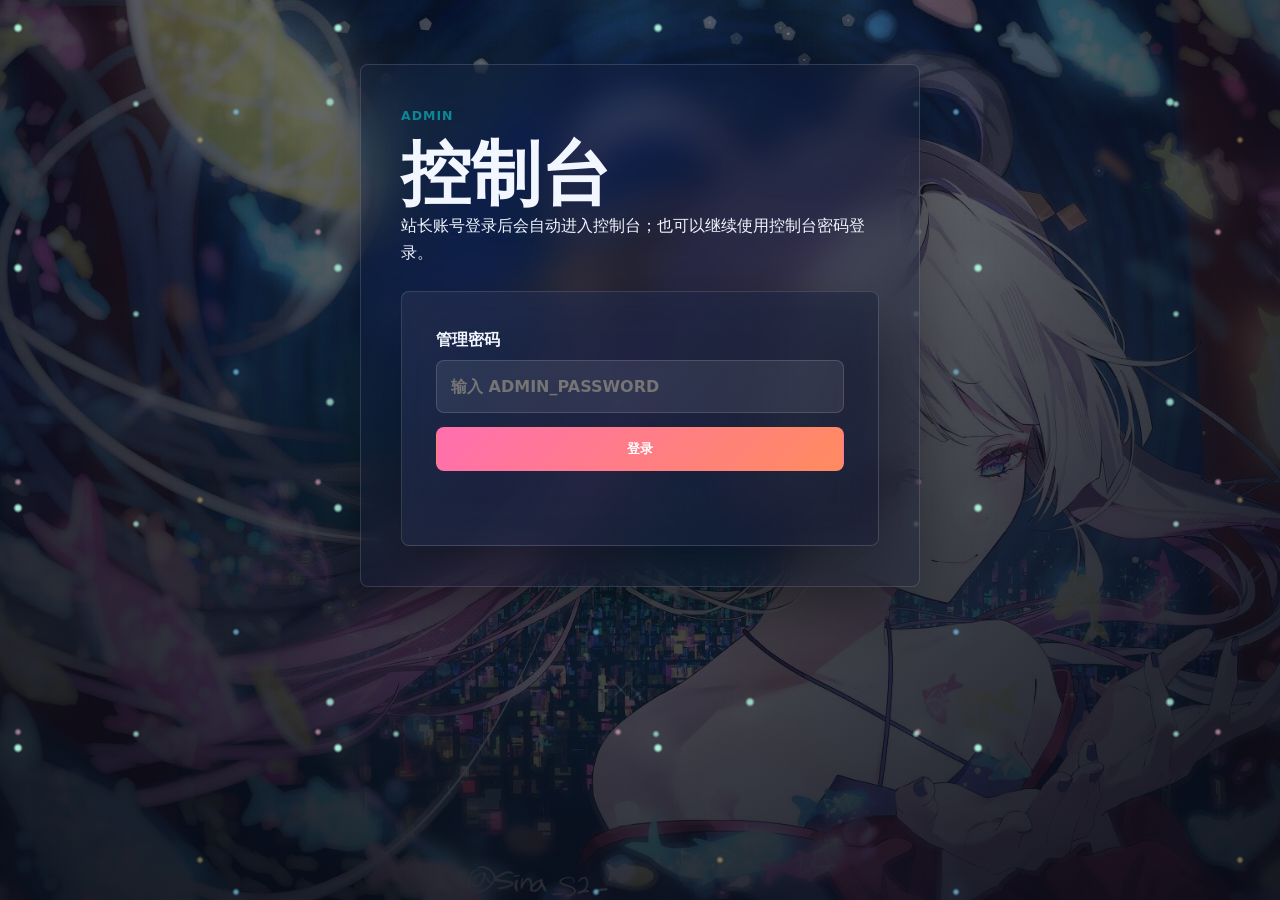
<file: admin.html>
<!doctype html>
<html lang="zh-CN">
<head>
  <meta charset="utf-8">
  <meta name="viewport" content="width=device-width, initial-scale=1">
  <title>控制台 | Galois37の完美算术教室</title>
  <meta name="description" content="Galois37 网站控制台。">
  <link rel="stylesheet" href="styles.css?v=20260630-mathjax-1">
</head>
<body data-page="admin">
  <main class="admin-shell">
    <section class="admin-login" data-admin-login>
      <p class="eyebrow">Admin</p>
      <h1>控制台</h1>
      <p>站长账号登录后会自动进入控制台；也可以继续使用控制台密码登录。</p>
      <form class="ask-form admin-form" data-login-form>
        <label>
          管理密码
          <input type="password" name="password" placeholder="输入 ADMIN_PASSWORD">
        </label>
        <button class="button primary" type="submit">登录</button>
        <p class="form-status" role="status" aria-live="polite"></p>
      </form>
    </section>

    <section class="admin-dashboard" data-admin-dashboard hidden>
      <aside class="admin-sidebar" aria-label="控制台侧边栏">
        <div class="admin-profile-card">
          <img src="assets/avatar.jpg" alt="Galois37 的头像">
          <div>
            <strong>Galois37的猫猫</strong>
            <span>CMS Administrator</span>
          </div>
        </div>

        <nav class="admin-tabs" aria-label="控制台分区">
          <button type="button" class="is-active" data-admin-tab="overview"><span>OV</span>概览</button>
          <button type="button" data-admin-tab="settings"><span>TX</span>文案</button>
          <button type="button" data-admin-tab="content"><span>CT</span>内容</button>
          <button type="button" data-admin-tab="markdown"><span>MD</span>文章</button>
          <button type="button" data-admin-tab="friends"><span>FR</span>友链</button>
          <button type="button" data-admin-tab="moments"><span>MO</span>说说</button>
          <button type="button" data-admin-tab="music"><span>MU</span>音乐</button>
          <button type="button" data-admin-tab="messages"><span>QA</span>提问</button>
          <button type="button" data-admin-tab="comments"><span>CM</span>评论</button>
        </nav>
      </aside>

      <div class="admin-workspace">
        <header class="admin-topbar">
          <div>
            <p class="eyebrow">Dashboard</p>
            <h1 data-admin-current-title>站点管理</h1>
          </div>
          <div class="admin-topbar-actions">
            <button class="theme-toggle admin-theme-toggle" type="button" data-theme-toggle aria-label="切换白天模式和黑夜模式" title="切换主题">
              <svg viewBox="0 0 24 24" aria-hidden="true"><path d="M12 3v2M12 19v2M5.64 5.64l1.42 1.42M16.95 16.95l1.41 1.41M3 12h2M19 12h2M5.64 18.36l1.42-1.42M16.95 7.05l1.41-1.41"/><circle cx="12" cy="12" r="4"/></svg>
            </button>
            <button class="button primary admin-deploy-main" type="button" data-deploy-button>全部上传并部署</button>
          </div>
        </header>

      <section class="section admin-section admin-view" data-admin-view="overview">
        <h2>概览</h2>
        <p class="aside-text">快速查看访问、提问和评论的数量。</p>
        <div class="card-grid">
        <article class="glass-card">
          <h2>访问统计</h2>
          <p data-stat-views>等待读取</p>
        </article>
        <article class="glass-card">
          <h2>提问箱</h2>
          <p data-stat-messages>等待读取</p>
        </article>
        <article class="glass-card">
          <h2>评论区</h2>
          <p data-stat-comments>等待读取</p>
        </article>
        <article class="glass-card">
          <h2>一键部署</h2>
          <p>触发 GitHub Actions 重新部署当前仓库版本。顶部按钮和这里的说明对应同一个部署流程。</p>
          <p class="form-status" data-deploy-status role="status" aria-live="polite"></p>
        </article>
        </div>
      </section>

      <section class="section admin-section admin-view" data-admin-view="settings" hidden>
        <h2>网站文案设置</h2>
        <p class="aside-text">这里保存的是常用文案。保存后前台会自动读取，不需要改 HTML。</p>
        <form class="ask-form settings-form" data-settings-form>
          <label>网站名<input type="text" name="site.name"></label>
          <label>网站运营起点<input type="text" name="site.onlineSince" placeholder="2026-06-02T00:00:00+08:00"></label>
          <label>初始访客数<input type="number" min="0" name="stats.baseVisitors"></label>
          <label>初始浏览量<input type="number" min="0" name="stats.baseViews"></label>
          <label>首页昵称<input type="text" name="home.nickname"></label>
          <label>首页欢迎语<input type="text" name="home.subtitle"></label>
          <label>关于页标语<input type="text" name="about.quote"></label>
          <label>自我介绍正文<textarea name="about.bio" rows="8"></textarea></label>
          <label>知乎链接<input type="url" name="social.zhihu"></label>
          <label>小红书链接<input type="url" name="social.xhs"></label>
          <label>GitHub 链接<input type="url" name="social.github"></label>
          <label>QQ<input type="text" name="social.qq"></label>
          <label>QQ 邮箱<input type="email" name="social.email"></label>
          <label>笔记空间标题<input type="text" name="rooms.notesTitle"></label>
          <label>文章项目空间标题<input type="text" name="rooms.articlesTitle"></label>
          <label>提问箱空间标题<input type="text" name="rooms.askTitle"></label>
          <label>笔记页描述<textarea name="pages.notesDescription" rows="3"></textarea></label>
          <label>项目页描述<textarea name="pages.articlesDescription" rows="3"></textarea></label>
          <label>提问箱页描述<textarea name="pages.askDescription" rows="4"></textarea></label>
          <label>归档页描述<textarea name="pages.archiveDescription" rows="3"></textarea></label>
          <label>说说页描述<textarea name="pages.momentsDescription" rows="3"></textarea></label>
          <label>音乐页描述<textarea name="pages.musicDescription" rows="3"></textarea></label>
          <label>友链页描述<textarea name="pages.friendsDescription" rows="3"></textarea></label>
          <label>成分重合度预留页描述<textarea name="pages.matchDescription" rows="3"></textarea></label>
          <button class="button primary" type="submit">保存文案</button>
          <p class="form-status" role="status" aria-live="polite"></p>
        </form>
      </section>

      <section class="section admin-section admin-view" data-admin-view="content" hidden>
        <h2>导入笔记 / 项目</h2>
        <p class="aside-text">可以导入或编辑标题、说明和链接。长期连载笔记建议保持同一个 PDF 路径不变，更新时替换同名文件并重新部署。</p>
        <form class="ask-form content-form" data-content-form>
          <label>
            类型
            <select name="type">
              <option value="note">笔记 note</option>
              <option value="program">项目 program</option>
              <option value="article">文章 article</option>
            </select>
          </label>
          <label>标题<input type="text" name="title" required></label>
          <label>说明<textarea name="description" rows="4" placeholder="可以写长期连载中、项目简介等"></textarea></label>
          <label>链接<input type="url" name="url" placeholder="PDF 链接 / 项目链接 / 文章链接"></label>
          <label>标签<input type="text" name="label" placeholder="PDF / Program / 友链分类"></label>
          <label>名片配图<input type="text" name="cover" placeholder="assets/room-notes.jpg 或 https://..."></label>
          <label class="file-import-row">
            本地导入图片
            <input type="file" accept="image/*" data-cover-import>
            <span>选择后会自动填入上方配图字段。</span>
          </label>
          <label>
            状态
            <select name="status">
              <option value="visible">立即展示</option>
              <option value="draft">草稿，不展示</option>
            </select>
          </label>
          <button class="button primary" type="submit">保存条目</button>
          <p class="form-status" role="status" aria-live="polite"></p>
        </form>
        <div class="admin-list content-admin-list" data-content-list></div>
      </section>

      <section class="section admin-section admin-view" data-admin-view="markdown" hidden>
        <h2>Markdown 文章</h2>
        <p class="aside-text">在这里写正式文章。保存后会同步到“文章与杂谈”目录，单篇文章会打开独立 Markdown 页面。</p>
        <form class="ask-form markdown-form" data-markdown-form>
          <div class="admin-form-grid">
            <label>文章标题<input type="text" name="title" placeholder="例如：从一道题开始的线性代数笔记" required></label>
            <label>标签 / 分类<input type="text" name="category" placeholder="数学, 线性代数, Article" value="Article"></label>
          </div>
          <label>简短描述<textarea name="description" rows="3" placeholder="会显示在文章目录和文章详情页"></textarea></label>
          <label>封面图<input type="text" name="cover" placeholder="assets/content-covers/article-cover.jpg 或 https://..."></label>
          <label class="file-import-row">
            本地导入封面
            <input type="file" accept="image/*" data-markdown-cover-import>
            <span>选择后会自动填入上方封面字段。</span>
          </label>
          <input type="hidden" name="content" data-markdown-content-store>
          <section class="markdown-launch-card">
            <div>
              <span class="eyebrow">Markdown Editor</span>
              <h3>正文编辑</h3>
              <p data-markdown-summary>正文还没有开始写。</p>
            </div>
            <button class="button primary" type="button" data-open-markdown-editor>写文章</button>
          </section>
          <label>
            状态
            <select name="status">
              <option value="draft">草稿，不展示</option>
              <option value="visible">立即展示</option>
            </select>
          </label>
          <div class="admin-actions">
            <button class="button primary" type="submit">保存文章</button>
            <button class="button secondary" type="button" data-markdown-new>清空新建</button>
            <p class="form-status" role="status" aria-live="polite"></p>
          </div>
        </form>
        <div class="admin-list markdown-admin-list" data-markdown-list></div>
      </section>

      <section class="section admin-section admin-view" data-admin-view="friends" hidden>
        <h2>友链管理</h2>
        <p class="aside-text">管理友链跳转、头像和简介。头像可以填完整图片链接，也可以填站内路径，例如 assets/avatar.jpg。</p>
        <form class="ask-form friend-form" data-friend-form>
          <label>站点名<input type="text" name="title" placeholder="例如 XingHuiSama" required></label>
          <label>链接<input type="url" name="url" placeholder="https://example.com" required></label>
          <label>头像<input type="text" name="label" placeholder="https://... 或 assets/..."></label>
          <label>简介<textarea name="description" rows="4" placeholder="写一句这个站点的介绍"></textarea></label>
          <label>
            状态
            <select name="status">
              <option value="visible">立即展示</option>
              <option value="draft">草稿，不展示</option>
            </select>
          </label>
          <button class="button primary" type="submit">添加友链</button>
          <p class="form-status" role="status" aria-live="polite"></p>
        </form>
        <div class="admin-list friends-admin-list" data-friends-list></div>
      </section>

      <section class="section admin-section admin-view" data-admin-view="moments" hidden>
        <h2>说说发布</h2>
        <p class="aside-text">像发动态一样写一条短记录。图片和背景图先填写链接或站内 assets 路径；等后续接入存储后可以换成上传。</p>
        <form class="ask-form moment-form" data-moment-form>
          <label>
            发布身份
            <select name="authorName">
              <option value="Galois37的猫猫">Galois37的猫猫</option>
              <option value="Galois37">Galois37</option>
            </select>
          </label>
          <label>想说的话<textarea name="content" rows="6" placeholder="今天想记录些什么？" required></textarea></label>
          <label>插入图片<textarea name="imageUrl" rows="4" placeholder="每行一张图片，例如：&#10;assets/images/moment-01.jpg&#10;assets/images/moment-02.jpg"></textarea></label>
          <label>名片背景图<input type="text" name="backgroundUrl" placeholder="https://... 或 assets/..."></label>
          <label>
            状态
            <select name="status">
              <option value="visible">立即展示</option>
              <option value="draft">草稿，不展示</option>
            </select>
          </label>
          <button class="button primary" type="submit">发布说说</button>
          <p class="form-status" role="status" aria-live="polite"></p>
        </form>
        <div class="admin-list moments-admin-list" data-moments-list></div>
      </section>

      <section class="section admin-section admin-view" data-admin-view="music" hidden>
        <h2>音乐管理</h2>
        <p class="aside-text">这里管理首页播放器和独立音乐页共用的歌单。音频与封面可以填写站内路径，例如 assets/music/song.mp3，也可以填写外链。</p>
        <form class="ask-form music-form" data-music-form>
          <label>歌曲标题<input type="text" name="title" placeholder="夜の向日葵" required></label>
          <label>作者 / 艺术家<input type="text" name="artist" placeholder="松本文紀"></label>
          <label>音频路径<input type="text" name="src" placeholder="assets/music/yoru-no-himawari.mp3" required></label>
          <label>封面路径<input type="text" name="cover" placeholder="assets/music/yoru-no-himawari-cover.jpg"></label>
          <label>备注 / 歌词提示<textarea name="note" rows="3" placeholder="纯音乐可以写：纯音乐 无歌词"></textarea></label>
          <label>歌词<textarea name="lyrics" rows="6" placeholder="[00:00.00]第一句歌词&#10;[00:12.50]第二句歌词"></textarea></label>
          <label>来源<input type="text" name="source" placeholder="local / netease / other" value="local"></label>
          <label>来源 ID<input type="text" name="sourceId" placeholder="例如网易云歌曲 ID，可留空"></label>
          <label>
            状态
            <select name="status">
              <option value="visible">加入歌单</option>
              <option value="draft">暂不展示</option>
            </select>
          </label>
          <button class="button primary" type="submit">添加音乐</button>
          <p class="form-status" role="status" aria-live="polite"></p>
        </form>
        <form class="ask-form music-form" data-music-bulk-form>
          <h3>批量导入歌单</h3>
          <p class="aside-text">可粘贴 JSON 数组，字段支持 title、artist、src、cover、lyrics、note、source、sourceId。也支持一行一首：标题 | 作者 | 音频路径 | 封面路径 | 歌词 | 备注 | 来源 | 来源ID。</p>
          <label>歌单数据<textarea name="playlist" rows="9" placeholder='[{"title":"夜の向日葵","artist":"松本文紀","src":"assets/music/yoru-no-himawari.mp3","cover":"assets/music/yoru-no-himawari-cover.jpg","lyrics":"[00:00.00]..."}]'></textarea></label>
          <label>
            导入方式
            <select name="mode">
              <option value="append">追加到当前歌单</option>
              <option value="replace">替换当前歌单</option>
            </select>
          </label>
          <button class="button secondary" type="submit">批量导入</button>
          <p class="form-status" role="status" aria-live="polite"></p>
        </form>
        <form class="ask-form music-form" data-music-netease-form>
          <h3>从网易云歌单 / 单曲导入</h3>
          <p class="aside-text">填写公开歌单、单曲链接或 ID。这里主要导入标题、作者、封面、歌词和歌曲 ID；音频 mp3 仍建议你之后自己上传并填写站内路径。</p>
          <label>歌单 / 单曲链接或 ID<input type="text" name="playlist" placeholder="https://music.163.com/#/playlist?id=... 或 https://y.music.163.com/m/song?id=..."></label>
          <label>导入数量<input type="number" name="limit" min="1" max="100" value="50"></label>
          <label class="checkbox-row"><input type="checkbox" name="lyrics" checked> 同时尝试导入 LRC 歌词</label>
          <label>
            导入方式
            <select name="mode">
              <option value="append">追加到当前歌单</option>
              <option value="replace">替换当前歌单</option>
            </select>
          </label>
          <button class="button secondary" type="submit">读取并导入草稿</button>
          <p class="form-status" role="status" aria-live="polite"></p>
        </form>
        <div class="admin-list music-admin-list" data-music-netease-preview></div>
        <div class="admin-list music-admin-list" data-music-list-admin></div>
      </section>

      <section class="section admin-section admin-view" data-admin-view="messages" hidden>
        <h2>提问箱管理</h2>
        <p class="aside-text">访客提问默认不会公开。登录用户的提问可以回复为“只显示给提问者”，所有提问都可以选择“公开展示”。</p>
        <div class="admin-list" data-admin-list></div>
      </section>

      <section class="section admin-section admin-view" data-admin-view="comments" hidden>
        <h2>评论区管理</h2>
        <p class="aside-text">这里之后会管理讨论区评论。目前可以查看和删除已经保存的评论。</p>
        <div class="admin-list" data-comments-list></div>
      </section>
      </div>
    </section>
  </main>

  <script src="admin.js?v=20260630-mathjax-1"></script>
</body>
</html>
</file>
<file: styles.css>
:root {
  --ink: #f2f6ff;
  --muted: #b5bed3;
  --paper: #111525;
  --panel: rgba(18, 24, 45, 0.3);
  --panel-strong: rgba(23, 29, 52, 0.42);
  --line: rgba(255, 255, 255, 0.14);
  --pink: #ff6fae;
  --cyan: #32c7d9;
  --yellow: #ffd66b;
  --violet: #8a7cf6;
  --shadow: 0 24px 70px rgba(0, 0, 0, 0.38);
  --body-bg:
    radial-gradient(circle at 12% 6%, rgba(255, 111, 174, 0.22), transparent 28rem),
    radial-gradient(circle at 92% 14%, rgba(50, 199, 217, 0.18), transparent 26rem),
    radial-gradient(circle at 50% 100%, rgba(138, 124, 246, 0.16), transparent 30rem),
    linear-gradient(180deg, #101421 0%, #171b2d 46%, #111525 100%);
  --header-bg: rgba(16, 20, 33, 0.86);
  --nav-text: #c6cedd;
  --control-bg: rgba(255, 255, 255, 0.08);
  --room-overlay: linear-gradient(180deg, rgba(11, 14, 24, 0.14), rgba(11, 14, 24, 0.74));
  --glass-fill:
    linear-gradient(135deg, rgba(57, 72, 112, 0.3), rgba(13, 18, 35, 0.18)),
    rgba(18, 24, 45, 0.28);
}

html[data-theme="light"] {
  --ink: #202536;
  --muted: #6f6a61;
  --paper: #fff7e8;
  --panel: rgba(255, 246, 222, 0.42);
  --panel-strong: rgba(255, 240, 204, 0.5);
  --line: rgba(174, 128, 47, 0.2);
  --shadow: 0 24px 70px rgba(128, 86, 24, 0.16);
  --body-bg:
    radial-gradient(circle at 10% 4%, rgba(255, 111, 174, 0.18), transparent 27rem),
    radial-gradient(circle at 92% 12%, rgba(50, 199, 217, 0.18), transparent 28rem),
    linear-gradient(180deg, #fff7fb 0%, #f4fbff 46%, #f8f5fb 100%);
  --header-bg: rgba(255, 246, 224, 0.72);
  --nav-text: #71675a;
  --control-bg: rgba(255, 246, 224, 0.48);
  --room-overlay: linear-gradient(180deg, rgba(255, 252, 241, 0.08), rgba(255, 222, 145, 0.32));
  --glass-fill:
    linear-gradient(135deg, rgba(255, 250, 235, 0.5), rgba(255, 218, 139, 0.24)),
    rgba(255, 244, 214, 0.3);
}

* { box-sizing: border-box; }
[hidden] { display: none !important; }

html {
  scroll-behavior: smooth;
  background: #080b16;
}

body {
  position: relative;
  margin: 0;
  color: var(--ink);
  font-family: system-ui, -apple-system, BlinkMacSystemFont, "Segoe UI", "Microsoft YaHei", sans-serif;
  line-height: 1.7;
  background: transparent;
  min-height: 100svh;
  isolation: isolate;
}

body::before,
body::after {
  content: "";
  position: fixed;
  inset: 0;
  pointer-events: none;
}

body::before {
  z-index: -6;
  background:
    linear-gradient(180deg, rgba(8, 11, 22, 0.28), rgba(8, 11, 22, 0.82)),
    linear-gradient(90deg, rgba(8, 11, 22, 0.68), rgba(8, 11, 22, 0.16), rgba(8, 11, 22, 0.7)),
    url("assets/home-bg-1.jpg");
  background-size: cover;
  background-position: center;
  background-attachment: fixed;
  animation: siteBgCycle 60s step-end infinite;
}

html[data-theme="light"] body::before {
  background:
    linear-gradient(180deg, rgba(255, 250, 235, 0.5), rgba(255, 226, 156, 0.34) 46%, rgba(255, 247, 226, 0.58)),
    linear-gradient(90deg, rgba(255, 236, 184, 0.48), rgba(255, 255, 250, 0.08), rgba(255, 224, 162, 0.42)),
    url("assets/home-bg-1.jpg");
  background-size: cover;
  background-position: center;
  background-attachment: fixed;
  animation: siteBgCycleLight 60s step-end infinite;
  filter: saturate(1.05) brightness(1.1);
}

html[data-theme="light"] body::after {
  background-image:
    radial-gradient(circle at 18px 28px, rgba(255, 246, 182, 0.9) 0 2px, transparent 5px),
    radial-gradient(circle at 96px 74px, rgba(255, 208, 119, 0.7) 0 1px, transparent 4px),
    radial-gradient(circle at 146px 132px, rgba(124, 211, 255, 0.54) 0 1px, transparent 4px),
    radial-gradient(circle at 48px 152px, rgba(255, 182, 216, 0.58) 0 1px, transparent 4px),
    radial-gradient(circle at 210px 42px, rgba(255, 246, 182, 0.72) 0 2px, transparent 5px),
    radial-gradient(circle at 280px 180px, rgba(255, 214, 107, 0.5) 0 1px, transparent 4px);
  filter: drop-shadow(0 0 12px rgba(255, 228, 142, 0.88));
  opacity: 0.78;
}

body::after {
  z-index: -2;
  background-image:
    radial-gradient(circle at 18px 28px, rgba(180, 255, 229, 0.95) 0 2px, transparent 5px),
    radial-gradient(circle at 96px 74px, rgba(180, 255, 229, 0.72) 0 1px, transparent 4px),
    radial-gradient(circle at 146px 132px, rgba(124, 211, 255, 0.7) 0 1px, transparent 4px),
    radial-gradient(circle at 48px 152px, rgba(255, 182, 216, 0.62) 0 1px, transparent 4px),
    radial-gradient(circle at 210px 42px, rgba(180, 255, 229, 0.78) 0 2px, transparent 5px),
    radial-gradient(circle at 280px 180px, rgba(255, 214, 107, 0.44) 0 1px, transparent 4px);
  background-size: 320px 240px, 260px 210px, 360px 260px, 300px 250px, 420px 300px, 520px 360px;
  background-position: 0 0, 40px 30px, 90px -20px, -30px 80px, 120px 60px, -80px -40px;
  background-repeat: repeat;
  filter: drop-shadow(0 0 14px rgba(173, 255, 218, 0.95));
  opacity: 0.98;
  animation: particleDrift 8s ease-in-out infinite alternate;
}

@keyframes particleDrift {
  from { transform: translate3d(0, 0, 0) scale(1); opacity: 0.72; }
  to { transform: translate3d(0, -28px, 0) scale(1.03); opacity: 1; }
}

@keyframes siteBgCycle {
  0%, 32% {
    background-image:
      linear-gradient(180deg, rgba(8, 11, 22, 0.28), rgba(8, 11, 22, 0.82)),
      linear-gradient(90deg, rgba(8, 11, 22, 0.68), rgba(8, 11, 22, 0.16), rgba(8, 11, 22, 0.7)),
      url("assets/home-bg-1.jpg");
  }
  33%, 65% {
    background-image:
      linear-gradient(180deg, rgba(8, 11, 22, 0.28), rgba(8, 11, 22, 0.82)),
      linear-gradient(90deg, rgba(8, 11, 22, 0.68), rgba(8, 11, 22, 0.16), rgba(8, 11, 22, 0.7)),
      url("assets/home-bg-2.jpg");
  }
  66%, 100% {
    background-image:
      linear-gradient(180deg, rgba(8, 11, 22, 0.28), rgba(8, 11, 22, 0.82)),
      linear-gradient(90deg, rgba(8, 11, 22, 0.68), rgba(8, 11, 22, 0.16), rgba(8, 11, 22, 0.7)),
      url("assets/home-bg-3.jpg");
  }
}

@keyframes siteBgCycleLight {
  0%, 32% {
    background-image:
      linear-gradient(180deg, rgba(255, 250, 235, 0.5), rgba(255, 226, 156, 0.34) 46%, rgba(255, 247, 226, 0.58)),
      linear-gradient(90deg, rgba(255, 236, 184, 0.48), rgba(255, 255, 250, 0.08), rgba(255, 224, 162, 0.42)),
      url("assets/home-bg-1.jpg");
  }
  33%, 65% {
    background-image:
      linear-gradient(180deg, rgba(255, 250, 235, 0.5), rgba(255, 226, 156, 0.34) 46%, rgba(255, 247, 226, 0.58)),
      linear-gradient(90deg, rgba(255, 236, 184, 0.48), rgba(255, 255, 250, 0.08), rgba(255, 224, 162, 0.42)),
      url("assets/home-bg-2.jpg");
  }
  66%, 100% {
    background-image:
      linear-gradient(180deg, rgba(255, 250, 235, 0.5), rgba(255, 226, 156, 0.34) 46%, rgba(255, 247, 226, 0.58)),
      linear-gradient(90deg, rgba(255, 236, 184, 0.48), rgba(255, 255, 250, 0.08), rgba(255, 224, 162, 0.42)),
      url("assets/home-bg-3.jpg");
  }
}

a { color: inherit; text-decoration: none; }
p { margin: 0; }

.site-header {
  position: sticky;
  top: 0;
  z-index: 10;
  display: flex;
  align-items: center;
  justify-content: space-between;
  gap: 20px;
  padding: 14px clamp(18px, 4vw, 52px);
  border-bottom: 1px solid var(--line);
  background: var(--header-bg);
  backdrop-filter: blur(16px);
}

.brand {
  display: inline-flex;
  align-items: center;
  gap: 10px;
  min-width: 0;
  font-weight: 900;
}

.brand span:last-child {
  overflow: hidden;
  text-overflow: ellipsis;
  white-space: nowrap;
}

.brand-mark,
.avatar-shell {
  display: grid;
  place-items: center;
  border-radius: 8px;
  color: #fff;
  background: linear-gradient(135deg, var(--pink), var(--cyan));
}

.brand-mark {
  width: 34px;
  height: 34px;
  flex: 0 0 auto;
  padding: 3px;
  overflow: hidden;
}

.brand-mark img {
  width: 100%;
  height: 100%;
  object-fit: cover;
  border-radius: 6px;
}

.site-nav {
  display: flex;
  align-items: center;
  gap: 4px;
}

.site-nav a {
  padding: 8px 10px;
  border-radius: 8px;
  color: var(--nav-text);
  font-size: 0.9rem;
  font-weight: 800;
}

.site-nav a:hover,
.site-nav a:focus-visible,
body[data-page="home"] .site-nav a[data-nav="home"],
body[data-page="about"] .site-nav a[data-nav="about"],
body[data-page="notes"] .site-nav a[data-nav="notes"],
body[data-page="articles"] .site-nav a[data-nav="articles"],
body[data-page="article-list"] .site-nav a[data-nav="articles"],
body[data-page="article"] .site-nav a[data-nav="articles"],
body[data-page="ask"] .site-nav a[data-nav="ask"],
body[data-page="archive"] .site-nav a[data-nav="archive"],
body[data-page="moments"] .site-nav a[data-nav="moments"],
body[data-page="music"] .site-nav a[data-nav="music"],
body[data-page="friends"] .site-nav a[data-nav="friends"] {
  color: var(--ink);
  background: rgba(255, 111, 174, 0.18);
  outline: none;
}

.site-nav .nav-extra {
  display: inline-flex;
}

.nav-toggle {
  display: none;
  width: 42px;
  height: 42px;
  border: 1px solid var(--line);
  border-radius: 8px;
  background: var(--control-bg);
}

.theme-toggle {
  display: inline-grid;
  place-items: center;
  width: 42px;
  height: 42px;
  border: 1px solid var(--line);
  border-radius: 8px;
  color: var(--ink);
  background: var(--control-bg);
  cursor: pointer;
}

.theme-toggle svg {
  width: 20px;
  height: 20px;
  fill: none;
  stroke: currentColor;
  stroke-linecap: round;
  stroke-linejoin: round;
  stroke-width: 2;
}

.owner-badge {
  display: inline-flex;
  align-items: center;
  min-height: 22px;
  margin: 0 4px;
  padding: 2px 8px;
  border: 1px solid rgba(255, 214, 107, 0.46);
  border-radius: 999px;
  color: #ffe59a;
  background: rgba(255, 214, 107, 0.13);
  font-size: 0.72rem;
  font-weight: 900;
  vertical-align: middle;
}

.nav-toggle span {
  display: block;
  width: 18px;
  height: 2px;
  margin: 4px auto;
  border-radius: 99px;
  background: var(--ink);
}

.home-hero,
.section {
  width: min(1180px, calc(100% - clamp(48px, 18vw, 360px)));
  margin: 0 auto;
}

body:not([data-page="home"]) main {
  position: relative;
  z-index: 1;
}

body:not([data-page="home"]) .page-hero,
body:not([data-page="home"]) .section {
  width: min(1180px, calc(100% - clamp(48px, 18vw, 360px)));
  margin-left: auto;
  margin-right: auto;
}

.home-hero {
  min-height: calc(100svh - 65px);
  display: grid;
  align-items: center;
  padding: clamp(46px, 8vw, 92px) 0;
}

.page-main {
  padding-bottom: 70px;
}

.page-hero {
  padding: clamp(48px, 8vw, 86px) 0 28px;
}

.about-hero {
  min-height: 430px;
  display: grid;
  align-content: end;
  padding: clamp(52px, 9vw, 92px);
  margin-top: 28px;
  border: 1px solid var(--line);
  border-radius: 8px;
  color: #fff;
  background:
    linear-gradient(90deg, rgba(12, 16, 28, 0.72), rgba(12, 16, 28, 0.18)),
    url("assets/about-bg.png");
  background-size: cover;
  background-position: center;
  box-shadow: var(--shadow);
  overflow: hidden;
}

.about-hero .eyebrow {
  display: none;
}

.about-hero p:not(.eyebrow) {
  color: rgba(255, 255, 255, 0.88);
  max-width: 760px;
  font-size: clamp(1.65rem, 3.8vw, 3.2rem);
  font-weight: 900;
  line-height: 1.2;
  text-shadow: 0 10px 28px rgba(0, 0, 0, 0.46);
}

.page-hero h1,
.hero-main h2 {
  margin: 0;
  max-width: 820px;
  font-size: clamp(2.3rem, 6vw, 4.8rem);
  line-height: 1.06;
  letter-spacing: 0;
}

.page-hero p:not(.eyebrow),
.hero-main p {
  max-width: 760px;
  margin-top: 20px;
  color: var(--muted);
  font-size: 1.08rem;
}

.profile-card,
.hero-main,
.glass-card,
.note-item,
.article-card,
.ask-form,
.social-card,
.account-card,
.discussion-preview,
.archive-item,
.moment-card,
.friend-card,
.admin-login,
.admin-section,
.admin-row {
  border: 1px solid var(--line);
  border-radius: 8px;
  background: var(--glass-fill);
  box-shadow: var(--shadow);
  backdrop-filter: blur(18px) saturate(132%);
}

.hero-profile {
  width: min(100%, 1040px);
  min-height: 560px;
  margin: 0 auto;
  display: flex;
  flex-direction: column;
  justify-content: space-between;
  gap: 10px;
  padding: clamp(26px, 4.8vw, 52px);
  color: rgba(255, 255, 255, 0.92);
  background:
    linear-gradient(135deg, rgba(37, 42, 69, 0.94), rgba(54, 58, 88, 0.8)),
    rgba(36, 42, 64, 0.86);
  transition: transform 180ms ease, border-color 180ms ease;
  overflow: hidden;
}

.hero-profile:hover {
  transform: translateY(-3px);
  border-color: rgba(255, 111, 174, 0.36);
}

.profile-head {
  display: grid;
  grid-template-columns: 172px 1fr;
  gap: clamp(24px, 4vw, 42px);
  align-items: start;
}

.avatar-shell {
  width: 172px;
  height: 172px;
  padding: 7px;
  flex: 0 0 auto;
  overflow: hidden;
  background: linear-gradient(135deg, #8a5cff, var(--pink));
  box-shadow: 0 18px 38px rgba(119, 93, 255, 0.28);
}

.avatar-shell img {
  width: 100%;
  height: 100%;
  object-fit: cover;
  border-radius: 6px;
}

.profile-text {
  min-width: 0;
}

.hero-profile h1,
.profile-text h1 {
  margin: 0;
  color: #fff;
  font-family: Georgia, "Times New Roman", "Microsoft YaHei", serif;
  font-size: clamp(3.2rem, 7vw, 6.8rem);
  line-height: 1.05;
}

.profile-line {
  color: rgba(255, 255, 255, 0.96);
  font-weight: 900;
  font-size: clamp(1.1rem, 2.1vw, 1.65rem);
}

.profile-desc,
.card-link,
.glass-card p,
.note-item p,
.article-card p,
.discussion-preview p {
  color: var(--muted);
}

.hero-profile .eyebrow {
  color: #c8b8ff;
}

.hero-profile .profile-desc {
  color: rgba(255, 255, 255, 0.76);
  max-width: 680px;
  font-size: clamp(1rem, 1.45vw, 1.18rem);
}

.profile-stats {
  display: grid;
  grid-template-columns: repeat(3, 1fr);
  gap: 12px;
  margin: 22px 0;
  text-align: center;
}

.profile-stats a {
  display: grid;
  gap: 3px;
  color: rgba(255, 255, 255, 0.64);
  font-size: 0.9rem;
  font-weight: 800;
  overflow-wrap: anywhere;
  padding: 10px 6px;
  border: 1px solid transparent;
  border-radius: 8px;
  transition: transform 160ms ease, border-color 160ms ease, background 160ms ease;
}

.profile-stats a:hover,
.profile-stats a:focus-visible {
  color: #fff;
  transform: translateY(-2px);
  border-color: rgba(191, 124, 255, 0.28);
  background: rgba(255, 255, 255, 0.05);
  outline: none;
}

.profile-stats em {
  font-style: normal;
  line-height: 1.18;
}

.profile-stats strong {
  color: #bf7cff;
  font-size: clamp(1.65rem, 3vw, 2.45rem);
  line-height: 1;
}

.icon-links {
  display: flex;
  flex-wrap: wrap;
  gap: 12px;
  justify-content: center;
}

.icon-links a {
  display: grid;
  place-items: center;
  width: 68px;
  height: 68px;
  border: 1px solid rgba(255, 255, 255, 0.14);
  border-radius: 16px;
  color: rgba(255, 255, 255, 0.88);
  background: rgba(255, 255, 255, 0.08);
  box-shadow: inset 0 1px 0 rgba(255, 255, 255, 0.08);
  font-weight: 900;
}

.app-link svg {
  width: 30px;
  height: 30px;
  fill: currentColor;
}

.qq-badge {
  width: 38px;
  height: 38px;
  filter: drop-shadow(0 6px 14px rgba(0, 0, 0, 0.18));
}

.qq-body {
  fill: #12a8ff;
}

.brand-glyph {
  display: grid;
  place-items: center;
  width: 100%;
  height: 100%;
  font-size: 1.22rem;
  line-height: 1;
}

.xhs-glyph {
  font-size: 0.78rem;
}

.github-link {
  color: #ffffff;
  background: #24292f;
}

.zhihu-link {
  color: #ffffff;
}

.xhs-link {
  color: #ffffff;
}

.mail-link {
  color: #ffffff;
  background: linear-gradient(135deg, #4aa3ff, #8a7cf6);
}

.qq-link {
  color: #ffffff;
}

.know-more {
  width: fit-content;
  margin: 18px auto 0;
  color: rgba(255, 255, 255, 0.86);
  font-size: 0.94rem;
  font-weight: 900;
}

.profile-cta {
  display: inline-flex;
  align-items: center;
  justify-content: center;
  min-height: 46px;
  margin: 20px 0 0;
  padding: 10px 18px;
  border: 1px solid rgba(255, 255, 255, 0.18);
  border-radius: 999px;
  color: #fff;
  background: rgba(255, 255, 255, 0.1);
  font-size: clamp(1rem, 1.4vw, 1.18rem);
  box-shadow: inset 0 1px 0 rgba(255, 255, 255, 0.08);
}

.hero-main,
.glass-card,
.ask-form {
  padding: clamp(22px, 4vw, 34px);
}

.glass-card,
.note-item,
.article-card,
.ask-form,
.social-card,
.account-card,
.discussion-preview,
.archive-item,
.moment-card,
.friend-card,
.admin-login,
.admin-section,
.admin-row {
  background: var(--glass-fill);
}

.hero-main {
  position: relative;
  overflow: hidden;
}

.hero-main::before {
  content: "";
  display: block;
  width: 86px;
  height: 6px;
  margin-bottom: 26px;
  border-radius: 999px;
  background: linear-gradient(90deg, var(--pink), var(--yellow), var(--cyan));
}

.eyebrow {
  margin: 0 0 10px;
  color: #0d8795;
  font-size: 0.78rem;
  font-weight: 900;
  letter-spacing: 0.08em;
  text-transform: uppercase;
}

.hero-actions,
.social-grid,
.link-row {
  display: flex;
  flex-wrap: wrap;
  gap: 12px;
  margin-top: 28px;
}

.button {
  display: inline-flex;
  align-items: center;
  justify-content: center;
  min-height: 44px;
  padding: 10px 18px;
  border: 1px solid transparent;
  border-radius: 8px;
  font-weight: 900;
  cursor: pointer;
}

.button.primary {
  color: #fff;
  background: linear-gradient(135deg, var(--pink), #ff8b5f);
}

.button.secondary {
  color: #107281;
  border-color: rgba(50, 199, 217, 0.32);
  background: rgba(50, 199, 217, 0.1);
}

.button.danger {
  color: #ffd6e7;
  border-color: rgba(255, 111, 174, 0.34);
  background: rgba(255, 111, 174, 0.12);
}

.section {
  padding: clamp(44px, 7vw, 76px) 0;
}

.section-title {
  margin-bottom: 24px;
}

.section-title h2,
.glass-card h2,
.discussion-preview h2 {
  margin: 0;
  font-size: clamp(1.55rem, 3vw, 2.5rem);
  line-height: 1.16;
}

.social-grid {
  margin-top: 0;
}

.social-card {
  min-width: 180px;
  display: grid;
  gap: 3px;
  padding: 16px 18px;
}

.social-card span {
  color: var(--muted);
  font-size: 0.88rem;
  font-weight: 800;
}

.social-card strong {
  overflow-wrap: anywhere;
}

.card-grid,
.two-column,
.ask-layout {
  display: grid;
  gap: 18px;
}

.card-grid {
  grid-template-columns: repeat(3, minmax(0, 1fr));
}

.mini-grid {
  display: grid;
  grid-template-columns: repeat(2, minmax(0, 1fr));
  gap: 16px;
}

.friend-grid {
  display: grid;
  grid-template-columns: repeat(auto-fit, minmax(min(100%, 360px), 1fr));
  gap: 18px;
}

.mini-card {
  display: grid;
  gap: 10px;
  align-content: start;
  min-height: 180px;
  padding: 22px;
}

.mini-card h3 {
  margin: 0;
  color: var(--ink);
  font-size: 1.35rem;
  line-height: 1.2;
}

.friend-card {
  position: relative;
  display: grid;
  grid-template-columns: 82px 1fr auto;
  align-items: center;
  gap: 18px;
  min-height: 164px;
  overflow: hidden;
  padding: 24px;
  border: 1px solid var(--line);
  border-radius: 8px;
  background:
    radial-gradient(circle at 10% 10%, rgba(124, 211, 255, 0.22), transparent 18rem),
    radial-gradient(circle at 100% 100%, rgba(255, 111, 174, 0.16), transparent 16rem),
    linear-gradient(135deg, rgba(35, 47, 73, 0.52), rgba(43, 38, 68, 0.36));
  box-shadow: var(--shadow);
  color: var(--ink);
  backdrop-filter: blur(18px) saturate(138%);
}

.friend-card:hover {
  transform: translateY(-2px);
  border-color: rgba(124, 211, 255, 0.42);
}

.friend-orbit {
  position: absolute;
  inset: auto -30px -60px auto;
  width: 128px;
  height: 128px;
  border: 1px solid rgba(255, 182, 216, 0.16);
  border-radius: 999px;
}

.friend-avatar {
  position: relative;
  z-index: 1;
  display: grid;
  place-items: center;
  width: 82px;
  height: 82px;
  overflow: hidden;
  border: 3px solid rgba(136, 111, 255, 0.8);
  border-radius: 999px;
  background: rgba(255, 255, 255, 0.08);
  color: #ffd0e6;
  font-size: 1.55rem;
  font-weight: 900;
}

.friend-avatar img {
  width: 100%;
  height: 100%;
  object-fit: cover;
}

.friend-body {
  position: relative;
  z-index: 1;
  display: grid;
  gap: 7px;
  min-width: 0;
}

.friend-body strong {
  color: var(--ink);
  font-size: clamp(1.25rem, 2.4vw, 1.65rem);
  line-height: 1.15;
}

.friend-body span:last-child {
  color: var(--muted);
  line-height: 1.6;
}

.friend-meta {
  display: inline-flex;
  align-items: center;
  gap: 7px;
  color: #7cd3ff;
  font-size: 0.82rem;
  font-weight: 900;
  text-transform: uppercase;
}

.friend-dot {
  width: 8px;
  height: 8px;
  border-radius: 999px;
  background: #7cf7c8;
  box-shadow: 0 0 16px rgba(124, 247, 200, 0.72);
}

.friend-arrow {
  position: relative;
  z-index: 1;
  display: grid;
  place-items: center;
  width: 42px;
  height: 42px;
  border: 1px solid var(--line);
  border-radius: 999px;
  background: rgba(255, 255, 255, 0.06);
  color: #ffd0e6;
  font-weight: 900;
}

.friend-empty {
  grid-column: 1 / -1;
}

.friend-connection {
  display: grid;
  gap: 18px;
  margin-bottom: 22px;
  padding: clamp(22px, 3vw, 34px);
  background:
    radial-gradient(circle at 8% 0, rgba(124, 211, 255, 0.16), transparent 20rem),
    linear-gradient(135deg, rgba(30, 40, 68, 0.52), rgba(30, 24, 48, 0.38));
}

.friend-connection {
  grid-template-columns: minmax(0, 0.9fr) minmax(280px, 1.1fr);
  align-items: center;
}

.friend-connection h2 {
  margin: 0;
  color: var(--ink);
  font-size: clamp(2rem, 4vw, 3.4rem);
  line-height: 1.05;
}

.friend-connection p:not(.eyebrow) {
  max-width: 680px;
  color: var(--muted);
  font-weight: 800;
  line-height: 1.7;
}

.friend-template-box {
  display: grid;
  gap: 12px;
}

.friend-apply-form label {
  display: grid;
  gap: 7px;
  color: var(--muted);
  font-weight: 900;
}

.friend-apply-form input,
.friend-apply-form textarea {
  background: rgba(8, 12, 24, 0.38);
}

.friend-connection pre {
  margin: 0;
  overflow: auto;
  padding: 18px;
  border: 1px solid rgba(210, 222, 255, 0.16);
  border-radius: 8px;
  background: rgba(8, 12, 24, 0.42);
  color: rgba(238, 243, 255, 0.88);
  white-space: pre-wrap;
}

.friend-copy-button {
  justify-self: start;
}

.friend-copy-status {
  min-height: 1.4em;
  margin: 0;
  color: var(--muted);
  font-size: 0.9rem;
  font-weight: 800;
}

.admin-friend-avatar {
  display: inline-grid;
  place-items: center;
  width: 44px;
  height: 44px;
  overflow: hidden;
  border-radius: 8px;
  object-fit: cover;
  background: rgba(255, 255, 255, 0.08);
  color: #ffd0e6;
  font-weight: 900;
}

.two-column,
.ask-layout {
  grid-template-columns: minmax(0, 1fr) minmax(0, 1fr);
}

.ask-layout {
  align-items: start;
}

.ask-stack {
  display: grid;
  gap: 18px;
  align-self: start;
}

.account-card {
  display: grid;
  gap: 14px;
}

.account-card h2 {
  margin: 0;
  font-size: 1.35rem;
}

.account-form {
  display: grid;
  gap: 12px;
  margin-top: 14px;
}

.auth-tabs {
  display: grid;
  grid-template-columns: repeat(2, minmax(0, 1fr));
  gap: 10px;
  margin-top: 16px;
}

.auth-tabs button {
  min-height: 40px;
  border: 1px solid var(--line);
  border-radius: 8px;
  color: var(--muted);
  background: rgba(255, 255, 255, 0.05);
  font: inherit;
  font-weight: 900;
  cursor: pointer;
}

.auth-tabs button.is-active {
  color: #fff;
  border-color: rgba(255, 111, 174, 0.42);
  background: rgba(255, 111, 174, 0.18);
}

.feature-card {
  min-height: 260px;
  display: flex;
  flex-direction: column;
}

.room-card {
  position: relative;
  justify-content: flex-end;
  overflow: hidden;
  color: #fff;
  background-size: cover;
  background-position: center;
}

.room-card::before {
  content: "";
  position: absolute;
  inset: 0;
  background: var(--room-overlay);
  z-index: 0;
}

.room-card > * {
  position: relative;
  z-index: 1;
}

.notes-room {
  background-image: url("assets/room-notes.jpg");
}

.articles-room {
  background-image: url("assets/room-articles.jpg");
}

.ask-room {
  background-image: url("assets/room-ask.jpg");
}

.room-card h3 {
  color: #fff;
  text-shadow: 0 8px 22px rgba(0, 0, 0, 0.46);
}

.room-card a {
  color: #fff;
}

.feature-card h3,
.note-item h2,
.article-card h2 {
  margin: 0 0 8px;
  line-height: 1.25;
}

.feature-card a {
  width: fit-content;
  margin-top: auto;
  color: #107281;
  font-weight: 900;
}

.tag {
  width: fit-content;
  margin-bottom: 14px;
  padding: 5px 10px;
  border-radius: 999px;
  color: #77405f;
  background: #ffd6e7;
  font-size: 0.78rem;
  font-weight: 900;
}

.note-list,
.article-list,
.archive-list,
.moments-list {
  display: grid;
  gap: 14px;
}

.moments-section {
  padding-top: clamp(6px, 2vw, 18px);
}

.note-list,
.article-list {
  grid-template-columns: repeat(2, minmax(0, 1fr));
  align-items: start;
  gap: clamp(18px, 2.5vw, 28px);
}

.archive-list {
  position: relative;
  width: min(980px, 100%);
  margin: 0 auto;
  gap: clamp(44px, 7vw, 80px);
  padding: clamp(12px, 3vw, 28px) 0;
}

.archive-list::before {
  content: "";
  position: absolute;
  left: 50%;
  top: 0;
  bottom: 0;
  width: 3px;
  border-radius: 999px;
  background: linear-gradient(180deg, transparent, rgba(122, 120, 255, 0.78), rgba(124, 211, 255, 0.4), transparent);
  box-shadow: 0 0 28px rgba(122, 120, 255, 0.34);
  transform: translateX(-50%);
}

.note-item,
.archive-item {
  position: relative;
}

.content-card {
  overflow: hidden;
  background:
    radial-gradient(circle at 0 0, rgba(124, 211, 255, 0.14), transparent 16rem),
    radial-gradient(circle at 100% 100%, rgba(255, 111, 174, 0.12), transparent 18rem),
    var(--glass-fill);
  transition: transform 160ms ease, border-color 160ms ease, background 160ms ease;
}

.content-card::before {
  content: "";
  position: absolute;
  inset: auto -34px -58px auto;
  width: 140px;
  height: 140px;
  border: 1px solid rgba(210, 222, 255, 0.12);
  border-radius: 999px;
  pointer-events: none;
}

.content-card:hover {
  transform: translateY(-2px);
  border-color: rgba(124, 211, 255, 0.34);
}

.visual-content-card {
  display: grid;
  grid-template-rows: minmax(210px, auto) 1fr;
  gap: 0;
  padding: 0;
  border-radius: 18px;
  background:
    linear-gradient(135deg, rgba(23, 29, 51, 0.76), rgba(45, 39, 68, 0.58)),
    rgba(255, 255, 255, 0.07);
}

.visual-content-card::before {
  display: none;
}

.content-cover {
  position: relative;
  display: block;
  min-height: 210px;
  overflow: hidden;
  color: inherit;
  background: rgba(255, 255, 255, 0.08);
}

.content-cover::after {
  content: "";
  position: absolute;
  inset: 0;
  background: linear-gradient(180deg, rgba(5, 8, 22, 0.02), rgba(5, 8, 22, 0.32));
}

.content-cover img {
  width: 100%;
  height: 100%;
  min-height: 210px;
  object-fit: cover;
  filter: saturate(0.95);
  transition: transform 220ms ease, filter 220ms ease;
}

.visual-content-card:hover .content-cover img {
  transform: scale(1.035);
  filter: saturate(1.08);
}

.content-body {
  position: relative;
  z-index: 1;
  min-width: 0;
  padding: clamp(18px, 3vw, 28px);
  display: grid;
  gap: 10px;
}

.note-item time,
.article-card time,
.archive-item time,
.moment-card time {
  color: #a54778;
  font-weight: 900;
}

.content-date {
  position: relative;
  z-index: 1;
  align-self: start;
  width: fit-content;
  padding: 7px 10px;
  border: 1px solid rgba(255, 214, 231, 0.18);
  border-radius: 999px;
  background: rgba(255, 214, 231, 0.08);
  font-size: 0.88rem;
}

.content-meta-line {
  display: flex;
  align-items: center;
  flex-wrap: wrap;
  gap: 10px;
}

.note-link {
  display: inline-flex;
  align-items: center;
  justify-content: center;
  width: fit-content;
  min-height: 38px;
  margin-top: 12px;
  padding: 8px 14px;
  border: 1px solid rgba(50, 199, 217, 0.34);
  border-radius: 8px;
  color: #dffcff;
  background: rgba(50, 199, 217, 0.12);
  font-weight: 900;
}

.content-actions {
  display: flex;
  align-items: center;
  flex-wrap: wrap;
  gap: 12px;
  margin-top: 14px;
}

.content-actions .note-link {
  margin-top: 0;
}

.content-actions span {
  color: var(--muted);
  font-size: 0.86rem;
  font-weight: 900;
}

.article-card {
  position: relative;
}

.article-hub-card .content-body p {
  display: none;
}

.article-index-main {
  padding-bottom: clamp(56px, 8vw, 100px);
}

.article-index-hero {
  padding-bottom: clamp(36px, 6vw, 74px);
}

.article-index-section {
  padding-top: 0;
}

.article-timeline-shell {
  position: relative;
  width: min(960px, 100%);
  margin: 0 auto;
  padding: clamp(18px, 3vw, 28px) 0 clamp(24px, 4vw, 42px);
}

.article-timeline-shell::before {
  content: "";
  position: absolute;
  top: 20px;
  bottom: 0;
  left: 26px;
  width: 3px;
  border-radius: 999px;
  background: linear-gradient(180deg, rgba(124, 211, 255, 0.82), rgba(255, 111, 174, 0.48), rgba(138, 124, 246, 0.72));
  box-shadow: 0 0 24px rgba(124, 211, 255, 0.36);
}

.article-timeline-head,
.article-year-marker,
.article-index-row {
  position: relative;
  display: grid;
  grid-template-columns: 54px minmax(0, 1fr);
  align-items: center;
}

.article-timeline-head {
  margin-bottom: clamp(16px, 3vw, 24px);
}

.article-timeline-head h2,
.article-year-marker h3 {
  margin: 0;
  color: #fff;
}

.article-timeline-head h2 {
  font-size: clamp(1.65rem, 3vw, 2.4rem);
}

.timeline-dot {
  z-index: 2;
  justify-self: center;
  width: 18px;
  height: 18px;
  border: 4px solid #7dd8ff;
  border-radius: 999px;
  background: rgba(13, 18, 35, 0.9);
  box-shadow: 0 0 0 5px rgba(13, 18, 35, 0.42), 0 0 20px rgba(124, 211, 255, 0.36);
}

.timeline-dot.is-large {
  width: 26px;
  height: 26px;
  border-width: 7px;
}

.article-year-group {
  display: grid;
  gap: 14px;
  margin-top: clamp(18px, 3vw, 30px);
}

.article-year-marker h3 {
  font-size: clamp(1.3rem, 2.2vw, 1.85rem);
}

.article-year-list {
  display: grid;
  gap: 16px;
}

.article-index-row {
  padding: 10px 14px 10px 0;
  border-radius: 8px;
  color: rgba(235, 241, 255, 0.86);
  text-decoration: none;
  transition: transform 160ms ease, background 160ms ease;
}

.article-index-row:hover,
.article-index-row:focus-visible {
  transform: translateX(4px);
  background: rgba(255, 255, 255, 0.06);
  outline: none;
}

.article-index-thumb {
  grid-column: 2;
  grid-row: 1;
  width: min(180px, 32vw);
  aspect-ratio: 16 / 9;
  overflow: hidden;
  border: 1px solid rgba(210, 222, 255, 0.2);
  border-radius: 8px;
  box-shadow: 0 18px 38px rgba(0, 0, 0, 0.25);
}

.article-index-thumb img {
  width: 100%;
  height: 100%;
  object-fit: cover;
  filter: saturate(0.98) brightness(0.86);
}

.article-index-body {
  grid-column: 2;
  grid-row: 1;
  display: grid;
  gap: 6px;
  min-width: 0;
  margin-left: min(210px, calc(32vw + 24px));
}

.article-index-body time {
  color: rgba(215, 226, 255, 0.72);
  font-size: 0.92rem;
  font-weight: 900;
}

.article-index-body time::before {
  content: "▣";
  margin-right: 8px;
  color: #7dd8ff;
}

.article-index-body strong {
  color: #fff;
  font-size: clamp(1.08rem, 2vw, 1.45rem);
  line-height: 1.3;
}

.article-index-empty {
  margin-left: 54px;
  padding: 24px;
}

.article-page-main {
  padding-bottom: clamp(48px, 8vw, 92px);
}

.article-detail-hero {
  padding-bottom: clamp(34px, 6vw, 74px);
}

.article-detail-meta {
  display: flex;
  gap: 12px;
  margin-top: 18px;
  color: var(--muted);
  font-weight: 900;
}

.article-detail-section {
  padding-top: 0;
}

.article-detail-card {
  width: min(980px, 100%);
  margin: 0 auto;
  padding: clamp(22px, 4vw, 46px);
  background:
    radial-gradient(circle at 12% 4%, rgba(124, 211, 255, 0.12), transparent 20rem),
    radial-gradient(circle at 92% 0, rgba(255, 111, 174, 0.12), transparent 18rem),
    rgba(22, 27, 51, 0.56);
}

.article-detail-cover {
  margin: calc(clamp(22px, 4vw, 46px) * -1) calc(clamp(22px, 4vw, 46px) * -1) clamp(22px, 4vw, 42px);
  overflow: hidden;
  border-radius: 18px 18px 0 0;
  max-height: min(420px, 52vw);
}

.article-detail-cover img {
  display: block;
  width: 100%;
  height: 100%;
  max-height: inherit;
  object-fit: cover;
  filter: saturate(0.96) brightness(0.82);
}

.article-markdown {
  color: rgba(235, 240, 255, 0.88);
  font-size: clamp(1rem, 1.4vw, 1.12rem);
  line-height: 1.9;
}

.article-markdown > *:first-child {
  margin-top: 0;
}

.article-markdown h1,
.article-markdown h2,
.article-markdown h3,
.article-markdown h4 {
  margin: 1.65em 0 0.65em;
  color: #fff;
  line-height: 1.25;
}

.article-markdown h1 {
  font-size: clamp(2rem, 5vw, 3.6rem);
}

.article-markdown h2 {
  font-size: clamp(1.55rem, 3vw, 2.25rem);
}

.article-markdown h3 {
  font-size: clamp(1.24rem, 2.2vw, 1.62rem);
}

.article-markdown p,
.article-markdown ul,
.article-markdown ol,
.article-markdown blockquote,
.article-markdown pre {
  margin: 0 0 1.15em;
}

.article-markdown ul,
.article-markdown ol {
  padding-left: 1.35em;
}

.article-markdown li + li {
  margin-top: 0.35em;
}

.article-markdown a {
  color: #7ce7ff;
  font-weight: 900;
  text-decoration: none;
}

.article-markdown img {
  display: block;
  width: min(100%, 820px);
  max-height: 70vh;
  margin: 1.5em auto;
  border: 1px solid rgba(210, 222, 255, 0.16);
  border-radius: 16px;
  object-fit: contain;
  box-shadow: 0 24px 50px rgba(0, 0, 0, 0.28);
}

.article-markdown blockquote {
  padding: 16px 18px;
  border-left: 4px solid rgba(124, 211, 255, 0.72);
  border-radius: 0 14px 14px 0;
  background: rgba(124, 211, 255, 0.08);
  color: rgba(235, 240, 255, 0.76);
}

.article-markdown code {
  padding: 0.15em 0.38em;
  border-radius: 6px;
  background: rgba(10, 14, 30, 0.58);
  color: #ffe0ef;
  font-size: 0.92em;
}

.article-markdown pre {
  overflow-x: auto;
  padding: 18px;
  border: 1px solid rgba(210, 222, 255, 0.14);
  border-radius: 16px;
  background: rgba(5, 8, 22, 0.62);
}

.article-markdown pre code {
  padding: 0;
  background: transparent;
}

.article-markdown .math-block {
  overflow-x: auto;
  margin: 1.2em 0;
  padding: 0.4em 0;
}

.article-markdown mjx-container {
  max-width: 100%;
  overflow-x: auto;
  overflow-y: hidden;
}

.markdown-empty {
  color: var(--muted);
}

.archive-item {
  width: min(460px, calc(50% - 52px));
  border: 1px solid var(--line);
  border-radius: 22px;
  box-shadow: var(--shadow);
}

.archive-item::after {
  content: "";
  position: absolute;
  top: 50%;
  width: 24px;
  height: 24px;
  border-radius: 999px;
  border: 6px solid rgba(21, 24, 45, 0.96);
  background: #8b7cff;
  box-shadow: 0 0 0 2px rgba(180, 180, 255, 0.5), 0 0 26px rgba(124, 120, 255, 0.76);
  transform: translateY(-50%);
}

.archive-item:nth-child(odd) {
  justify-self: start;
}

.archive-item:nth-child(even) {
  justify-self: end;
}

.archive-item:nth-child(odd)::after {
  right: -64px;
}

.archive-item:nth-child(even)::after {
  left: -64px;
}

.moments-list {
  display: block;
  width: min(1120px, 100%);
  margin: 0 auto;
  column-count: 2;
  column-gap: clamp(24px, 4vw, 44px);
}

.archive-item h2,
.moment-card h2 {
  margin: 0 0 8px;
  line-height: 1.25;
}

.moment-card {
  position: relative;
  display: grid;
  gap: 18px;
  break-inside: avoid;
  overflow: hidden;
  min-height: 330px;
  margin: 0 0 clamp(26px, 4vw, 44px);
  padding: clamp(24px, 3vw, 36px);
  border: 1px solid var(--line);
  border-radius: 28px;
  background:
    linear-gradient(135deg, rgba(28, 43, 70, 0.62), rgba(42, 36, 62, 0.54)),
    var(--moment-bg, none),
    rgba(23, 29, 51, 0.48);
  background-size: cover;
  background-position: center;
  box-shadow: 0 28px 90px rgba(0, 0, 0, 0.28);
  backdrop-filter: blur(18px) saturate(132%);
}

.moment-card::before {
  content: "";
  position: absolute;
  inset: 0;
  background:
    radial-gradient(circle at 8% 8%, rgba(124, 211, 255, 0.16), transparent 20rem),
    radial-gradient(circle at 100% 0, rgba(255, 111, 174, 0.14), transparent 18rem),
    linear-gradient(180deg, rgba(9, 12, 24, 0.02), rgba(9, 12, 24, 0.24));
  pointer-events: none;
}

.moment-head,
.moment-content,
.moment-gallery,
.moment-image {
  position: relative;
  z-index: 1;
}

.moment-head {
  display: grid;
  grid-template-columns: 58px 1fr;
  align-items: center;
  gap: 14px;
  padding-bottom: 22px;
  border-bottom: 1px solid rgba(203, 213, 255, 0.14);
}

.moment-avatar {
  width: 58px;
  height: 58px;
  border: 2px solid rgba(124, 211, 255, 0.26);
  border-radius: 16px;
  object-fit: cover;
  box-shadow: 0 18px 34px rgba(0, 0, 0, 0.24);
}

.moment-head strong {
  display: flex;
  align-items: center;
  gap: 10px;
  flex-wrap: wrap;
  color: #9eb7e9;
  font-family: Georgia, "Times New Roman", serif;
  font-size: clamp(1.55rem, 2.4vw, 2rem);
  line-height: 1;
}

.owner-mini-badge {
  display: inline-flex;
  align-items: center;
  min-height: 24px;
  padding: 2px 9px;
  border: 1px solid rgba(255, 215, 121, 0.52);
  border-radius: 999px;
  color: #ffd979;
  background: rgba(255, 215, 121, 0.12);
  font-family: inherit;
  font-size: 0.72rem;
  font-weight: 900;
  line-height: 1;
}

.moment-head time {
  display: block;
  margin-top: 8px;
  color: rgba(218, 227, 255, 0.74);
  font-size: clamp(0.95rem, 1.4vw, 1.08rem);
}

.moment-head time::before {
  content: "";
  display: inline-block;
  width: 0.72em;
  height: 0.72em;
  margin-right: 8px;
  border: 2px solid currentColor;
  border-radius: 999px;
  vertical-align: -0.06em;
}

.moment-content {
  display: grid;
  gap: 12px;
  max-width: none;
}

.moment-content p {
  white-space: pre-wrap;
  color: rgba(255, 255, 255, 0.92);
  font-size: clamp(1.04rem, 1.65vw, 1.32rem);
  font-weight: 750;
  line-height: 1.8;
}

.moment-gallery,
.admin-moment-gallery {
  display: grid;
  gap: 10px;
}

.moment-gallery {
  justify-self: center;
  width: min(100%, 560px);
  grid-template-columns: repeat(2, minmax(0, 1fr));
}

.moment-gallery[data-count="1"] {
  grid-template-columns: minmax(0, 1fr);
  width: min(100%, 520px);
}

.moment-gallery[data-count="3"] {
  grid-template-columns: 1.15fr 1fr;
}

.moment-gallery[data-count="3"] .moment-image:first-child {
  grid-row: span 2;
}

.admin-moment-gallery {
  grid-template-columns: repeat(auto-fit, minmax(160px, 1fr));
}

.moment-image,
.admin-moment-image {
  width: 100%;
  border: 1px solid var(--line);
  border-radius: 8px;
  object-fit: cover;
  box-shadow: 0 18px 50px rgba(0, 0, 0, 0.28);
}

.moment-image {
  aspect-ratio: 16 / 10;
  max-height: 260px;
}

.moment-foot {
  position: relative;
  z-index: 1;
  display: flex;
  align-items: center;
  justify-content: space-between;
  gap: 12px;
  padding-top: 6px;
  color: rgba(210, 222, 255, 0.56);
  font-size: 0.84rem;
  font-weight: 900;
}

.admin-moment-image {
  aspect-ratio: 16 / 10;
  max-height: 220px;
}

.clean-list {
  margin: 0;
  padding-left: 1.2rem;
  color: var(--muted);
}

.clean-list strong {
  color: var(--ink);
}

.about-card {
  max-width: 900px;
  margin: 0 auto;
  overflow-wrap: anywhere;
}

.about-card h3 {
  margin-top: 20px;
}

.aside-text {
  color: var(--muted);
}

.inline-button {
  width: fit-content;
  margin-top: 8px;
}

.match-inline-wrap {
  display: flex;
  align-items: center;
  gap: 14px;
  flex-wrap: wrap;
  margin-top: 8px;
}

.match-inline-hint {
  color: rgba(255, 255, 255, 0.9);
  font-size: 0.92rem;
  letter-spacing: 0;
  text-shadow: 0 8px 20px rgba(0, 0, 0, 0.28);
}

.match-inline-hint.is-visible {
  animation: hintFadeIn 0.2s ease both;
}

@keyframes hintFadeIn {
  from {
    opacity: 0;
    transform: translateY(4px);
  }

  to {
    opacity: 1;
    transform: translateY(0);
  }
}

.ask-form {
  display: grid;
  gap: 14px;
}

.checkbox-row {
  display: flex;
  align-items: center;
  gap: 10px;
  min-height: 44px;
  color: rgba(233, 239, 255, 0.78);
  font-weight: 900;
}

.checkbox-row input {
  width: 18px;
  height: 18px;
  accent-color: #8a7cff;
}

html[data-theme="light"] .checkbox-row {
  color: rgba(51, 37, 26, 0.72);
}

label {
  display: grid;
  gap: 7px;
  font-weight: 800;
}

input,
textarea,
select {
  width: 100%;
  border: 1px solid var(--line);
  border-radius: 8px;
  padding: 12px 14px;
  color: var(--ink);
  background: rgba(255, 255, 255, 0.08);
  font: inherit;
}

textarea {
  resize: vertical;
}

input:focus,
textarea:focus,
select:focus {
  border-color: var(--cyan);
  outline: 3px solid rgba(50, 199, 217, 0.2);
}

select {
  appearance: none;
}

.button:disabled {
  cursor: wait;
  opacity: 0.68;
}

.form-status {
  min-height: 1.7em;
  color: var(--muted);
  font-size: 0.94rem;
}

.discussion-preview {
  align-content: start;
  max-height: min(720px, calc(100svh - 156px));
  overflow-y: auto;
  overscroll-behavior: contain;
  scrollbar-color: rgba(124, 211, 255, 0.55) rgba(255, 255, 255, 0.08);
}

.discussion-preview::-webkit-scrollbar {
  width: 10px;
}

.discussion-preview::-webkit-scrollbar-thumb {
  border: 2px solid transparent;
  border-radius: 999px;
  background: rgba(124, 211, 255, 0.5);
  background-clip: content-box;
}

.discussion-preview::-webkit-scrollbar-track {
  background: rgba(255, 255, 255, 0.06);
  border-radius: 999px;
}

.discussion-preview article {
  padding: 16px 0;
  border-top: 1px solid var(--line);
}

.public-qa-list {
  display: grid;
  gap: 14px;
  margin-top: 18px;
}

.private-qa-section {
  margin-top: 28px;
}

.public-qa-list article {
  position: relative;
  overflow: hidden;
  padding: 18px;
  border: 1px solid var(--line);
  border-radius: 8px;
  background:
    radial-gradient(circle at 12% 0%, rgba(124, 211, 255, 0.11), transparent 34%),
    radial-gradient(circle at 100% 100%, rgba(255, 111, 168, 0.1), transparent 36%),
    var(--glass-fill);
  box-shadow: 0 18px 42px rgba(0, 0, 0, 0.18);
  backdrop-filter: blur(16px) saturate(128%);
}

.qa-item {
  display: grid;
  gap: 14px;
}

.qa-empty {
  min-height: 136px;
  align-content: center;
}

.qa-question,
.qa-answer {
  display: grid;
  gap: 6px;
}

.qa-line {
  display: flex;
  flex-wrap: wrap;
  align-items: center;
  gap: 8px 12px;
}

.qa-line strong,
.qa-answer strong {
  display: inline-flex;
  flex-wrap: wrap;
  align-items: center;
  gap: 6px;
}

.qa-meta {
  color: rgba(201, 211, 232, 0.66);
  font-size: 0.82rem;
}

.qa-question p,
.qa-answer p {
  margin: 0;
  white-space: pre-wrap;
  overflow-wrap: anywhere;
}

.qa-answer {
  padding-top: 12px;
  border-top: 1px dashed rgba(255, 255, 255, 0.18);
}

.site-footer {
  display: flex;
  justify-content: space-between;
  gap: 18px;
  padding: 28px clamp(18px, 4vw, 52px);
  border-top: 1px solid var(--line);
  color: var(--muted);
}

.admin-shell {
  width: min(1440px, calc(100% - clamp(36px, 10vw, 220px)));
  margin: 0 auto;
  padding: clamp(34px, 5vw, 72px) 0;
}

.admin-login {
  width: min(560px, 100%);
  margin: 0 auto;
  padding: clamp(24px, 5vw, 40px);
  border: 1px solid var(--line);
  border-radius: 8px;
  background: var(--panel-strong);
  box-shadow: var(--shadow);
}

.admin-login h1,
.admin-dashboard h1 {
  margin: 0;
  font-size: clamp(2.2rem, 6vw, 4.4rem);
  line-height: 1.08;
}

.admin-dashboard {
  display: grid;
  grid-template-columns: minmax(220px, 280px) minmax(0, 1fr);
  gap: 22px;
  align-items: start;
}

.admin-sidebar,
.admin-topbar,
.admin-section {
  border: 1px solid rgba(210, 222, 255, 0.16);
  border-radius: 8px;
  background:
    radial-gradient(circle at 0 0, rgba(124, 211, 255, 0.13), transparent 18rem),
    linear-gradient(135deg, rgba(20, 28, 49, 0.66), rgba(31, 32, 59, 0.54));
  box-shadow: var(--shadow);
  backdrop-filter: blur(18px) saturate(132%);
}

.admin-sidebar {
  position: sticky;
  top: 24px;
  display: grid;
  gap: 16px;
  padding: 16px;
}

.admin-profile-card {
  display: grid;
  justify-items: center;
  gap: 12px;
  padding: 18px 12px;
  text-align: center;
  border: 1px solid rgba(210, 222, 255, 0.14);
  border-radius: 8px;
  background: rgba(255, 255, 255, 0.06);
}

.admin-profile-card img {
  width: 82px;
  height: 82px;
  object-fit: cover;
  border: 4px solid transparent;
  border-radius: 8px;
  background: linear-gradient(135deg, #8a63ff, #ff6fab) border-box;
  box-shadow: 0 18px 34px rgba(0, 0, 0, 0.24);
}

.admin-profile-card strong,
.admin-profile-card span {
  display: block;
}

.admin-profile-card strong {
  font-size: 1.08rem;
  color: var(--text);
}

.admin-profile-card span {
  margin-top: 4px;
  color: var(--muted);
  font-size: 0.72rem;
  font-weight: 900;
  letter-spacing: 0.12em;
  text-transform: uppercase;
}

.admin-tabs {
  display: grid;
  gap: 8px;
}

.admin-tabs button {
  display: flex;
  align-items: center;
  gap: 10px;
  width: 100%;
  border: 1px solid var(--line);
  border-radius: 8px;
  padding: 12px 14px;
  color: var(--muted);
  background: rgba(255, 255, 255, 0.055);
  font: inherit;
  font-weight: 800;
  text-align: left;
  cursor: pointer;
  transition: transform 160ms ease, border-color 160ms ease, background 160ms ease, color 160ms ease;
}

.admin-tabs button span {
  display: inline-grid;
  place-items: center;
  width: 34px;
  height: 34px;
  border-radius: 8px;
  color: rgba(255, 255, 255, 0.86);
  background: rgba(124, 211, 255, 0.12);
  font-size: 0.72rem;
  letter-spacing: 0.04em;
}

.admin-tabs button.is-active {
  color: #fff;
  border-color: rgba(255, 111, 174, 0.45);
  background: linear-gradient(135deg, rgba(255, 111, 174, 0.28), rgba(50, 199, 217, 0.18));
  transform: translateX(6px);
}

.admin-tabs button.is-active span {
  color: #fff;
  background: linear-gradient(135deg, rgba(124, 211, 255, 0.44), rgba(255, 111, 174, 0.36));
}

.admin-workspace {
  display: grid;
  gap: 18px;
  min-width: 0;
}

.admin-topbar {
  min-height: 86px;
  display: flex;
  align-items: center;
  justify-content: space-between;
  gap: 18px;
  padding: 18px 22px;
}

.admin-topbar h1 {
  font-size: clamp(1.8rem, 4vw, 3.2rem);
}

.admin-topbar-actions {
  display: flex;
  align-items: center;
  gap: 12px;
}

.admin-theme-toggle {
  flex: 0 0 auto;
}

.admin-deploy-main {
  min-height: 48px;
}

.admin-view[hidden] {
  display: none;
}

.admin-form {
  margin-top: 24px;
}

.admin-section {
  width: 100%;
  padding: clamp(18px, 3vw, 28px);
}

.admin-section > h2 {
  margin-top: 0;
  font-size: clamp(1.4rem, 3vw, 2.2rem);
}

.admin-section .ask-form {
  margin: 18px 0;
  border-color: rgba(210, 222, 255, 0.14);
  background:
    radial-gradient(circle at 100% 0, rgba(255, 111, 174, 0.08), transparent 16rem),
    rgba(255, 255, 255, 0.045);
}

.admin-section .card-grid {
  grid-template-columns: repeat(4, minmax(0, 1fr));
}

.admin-section .glass-card {
  background:
    radial-gradient(circle at 0 0, rgba(124, 211, 255, 0.1), transparent 14rem),
    rgba(255, 255, 255, 0.045);
}

.admin-list {
  display: grid;
  gap: 14px;
}

.admin-row {
  display: grid;
  gap: 10px;
}

.admin-row-head,
.admin-actions {
  display: flex;
  align-items: center;
  justify-content: space-between;
  gap: 12px;
}

.admin-row-head > div {
  display: flex;
  align-items: center;
  flex-wrap: wrap;
  gap: 8px;
}

.admin-row-head time {
  color: var(--muted);
  font-size: 0.86rem;
}

.admin-pill {
  display: inline-flex;
  align-items: center;
  min-height: 24px;
  padding: 3px 9px;
  border-radius: 999px;
  color: #ffd6e7;
  background: rgba(255, 111, 174, 0.14);
  font-size: 0.78rem;
  font-weight: 900;
}

.admin-row-titleline {
  display: flex;
  align-items: center;
  gap: 12px;
  min-width: 0;
}

.admin-row-cover {
  flex: 0 0 auto;
  width: 58px;
  height: 58px;
  border: 1px solid rgba(210, 222, 255, 0.16);
  border-radius: 12px;
  object-fit: cover;
  background: rgba(255, 255, 255, 0.08);
}

.admin-row-cover-empty {
  display: inline-grid;
  place-items: center;
  color: #ffd6e7;
  font-weight: 900;
}

.markdown-editor-grid {
  display: grid;
  grid-template-columns: minmax(0, 1fr) minmax(320px, 0.9fr);
  gap: clamp(14px, 2vw, 22px);
  align-items: stretch;
}

.markdown-editor-pane,
.markdown-preview-pane {
  min-width: 0;
}

.markdown-editor-pane textarea {
  min-height: 540px;
  font-family: "Cascadia Mono", "Fira Code", Consolas, monospace;
  line-height: 1.7;
}

.markdown-preview-pane {
  display: grid;
  grid-template-rows: auto minmax(0, 1fr);
  overflow: hidden;
  border: 1px solid rgba(210, 222, 255, 0.14);
  border-radius: 8px;
  background:
    radial-gradient(circle at 100% 0, rgba(124, 211, 255, 0.1), transparent 16rem),
    rgba(5, 8, 22, 0.18);
}

.markdown-preview-head {
  display: flex;
  align-items: baseline;
  justify-content: space-between;
  gap: 10px;
  padding: 14px 16px;
  border-bottom: 1px solid rgba(210, 222, 255, 0.1);
  color: var(--text);
  font-weight: 900;
}

.markdown-preview-head small {
  color: var(--muted);
}

.markdown-preview-pane .article-markdown {
  max-height: 540px;
  overflow: auto;
  padding: 18px;
  font-size: 0.96rem;
}

.markdown-admin-list .admin-row p {
  margin: 0;
  color: var(--muted);
}

.markdown-launch-card {
  display: flex;
  align-items: center;
  justify-content: space-between;
  gap: 18px;
  padding: 18px;
  border: 1px solid rgba(210, 222, 255, 0.16);
  border-radius: 8px;
  background:
    radial-gradient(circle at 10% 0, rgba(124, 211, 255, 0.14), transparent 18rem),
    rgba(255, 255, 255, 0.05);
}

.markdown-launch-card h3,
.markdown-launch-card p {
  margin: 0;
}

.markdown-launch-card h3 {
  margin-top: 6px;
  color: var(--text);
  font-size: 1.25rem;
}

.markdown-launch-card p {
  margin-top: 8px;
  color: var(--muted);
}

.article-editor-header {
  position: sticky;
  top: 0;
  z-index: 20;
  display: flex;
  align-items: center;
  justify-content: space-between;
  gap: 16px;
  padding: 14px clamp(18px, 5vw, 64px);
  border-bottom: 1px solid rgba(210, 222, 255, 0.12);
  background: rgba(8, 11, 25, 0.76);
  backdrop-filter: blur(18px);
}

.article-editor-actions {
  display: flex;
  flex-wrap: wrap;
  justify-content: flex-end;
  gap: 10px;
}

.article-editor-main {
  width: min(1500px, calc(100% - clamp(24px, 10vw, 180px)));
  min-height: calc(100vh - 86px);
  margin: 0 auto;
  padding: clamp(28px, 4vw, 54px) 0;
}

.article-editor-hero {
  margin-bottom: 22px;
}

.article-editor-hero h1 {
  margin: 0;
  color: var(--text);
  font-size: clamp(3.4rem, 8vw, 7rem);
  line-height: 0.9;
}

.article-editor-hero p:not(.eyebrow) {
  max-width: 760px;
  margin: 14px 0 0;
  color: var(--muted);
  font-size: clamp(1rem, 1.5vw, 1.2rem);
}

.article-editor-shell {
  overflow: hidden;
  border: 1px solid rgba(210, 222, 255, 0.2);
  border-radius: 8px;
  background:
    linear-gradient(135deg, rgba(36, 53, 82, 0.72), rgba(35, 29, 62, 0.58)),
    rgba(13, 17, 36, 0.54);
  box-shadow: 0 28px 80px rgba(0, 0, 0, 0.26);
  backdrop-filter: blur(18px);
}

.article-editor-toolbar {
  display: flex;
  align-items: center;
  justify-content: space-between;
  gap: 14px;
  padding: 16px 18px;
  border-bottom: 1px solid rgba(210, 222, 255, 0.12);
}

.editor-pill {
  display: inline-flex;
  align-items: center;
  min-height: 34px;
  padding: 6px 12px;
  border: 1px solid rgba(210, 222, 255, 0.16);
  border-radius: 8px;
  color: var(--text);
  background: rgba(255, 255, 255, 0.07);
  font-weight: 900;
}

.editor-pill.subtle {
  color: var(--muted);
  font-weight: 800;
}

.article-editor-grid {
  display: grid;
  grid-template-columns: minmax(0, 1fr) minmax(360px, 0.95fr);
  min-height: min(72vh, 760px);
}

.article-editor-pane {
  min-width: 0;
  display: grid;
  grid-template-rows: auto minmax(0, 1fr);
  gap: 12px;
  padding: clamp(16px, 2vw, 22px);
}

.article-editor-pane + .article-editor-pane {
  border-left: 1px solid rgba(210, 222, 255, 0.12);
}

.article-editor-pane > span,
.article-editor-pane .markdown-preview-head {
  color: var(--text);
  font-weight: 900;
}

.article-editor-input {
  display: none;
}

.article-editor-pane textarea {
  width: 100%;
  min-height: 100%;
  resize: none;
  padding: 18px;
  border: 1px solid rgba(210, 222, 255, 0.18);
  border-radius: 8px;
  color: var(--text);
  background: rgba(8, 12, 27, 0.42);
  font: 0.98rem/1.8 "Cascadia Mono", "Fira Code", Consolas, monospace;
  outline: none;
}

.article-editor-pane textarea:focus {
  border-color: rgba(124, 211, 255, 0.48);
  box-shadow: 0 0 0 4px rgba(34, 211, 238, 0.12);
}

.article-editor-preview-pane {
  padding: 0;
}

.article-editor-preview-pane .markdown-preview-head {
  padding: 16px 18px;
}

.article-editor-preview {
  overflow: auto;
  padding: clamp(18px, 2.4vw, 28px);
}

html[data-theme="light"] .markdown-launch-card,
html[data-theme="light"] .article-editor-shell {
  background:
    radial-gradient(circle at 10% 0, rgba(255, 214, 102, 0.2), transparent 18rem),
    rgba(255, 249, 223, 0.56);
}

html[data-theme="light"] .article-editor-header {
  background: rgba(255, 247, 218, 0.78);
}

html[data-theme="light"] .editor-pill,
html[data-theme="light"] .article-editor-pane textarea {
  background: rgba(255, 255, 255, 0.48);
}

.admin-friend-preview,
.admin-content-preview,
.admin-moment-preview {
  display: grid;
  gap: 12px;
  margin: 4px 0 10px;
  padding: 16px;
  border: 1px solid rgba(210, 222, 255, 0.14);
  border-radius: 8px;
  background:
    radial-gradient(circle at 10% 10%, rgba(124, 211, 255, 0.12), transparent 16rem),
    rgba(255, 255, 255, 0.04);
}

.admin-content-preview {
  grid-template-columns: minmax(128px, 0.34fr) minmax(0, 1fr);
  gap: 0;
  overflow: hidden;
  padding: 0;
}

.admin-content-preview img {
  width: 100%;
  height: 100%;
  min-height: 150px;
  object-fit: cover;
}

.admin-content-preview > div {
  display: grid;
  align-content: center;
  gap: 8px;
  padding: 16px;
}

.admin-content-preview strong {
  color: var(--ink);
  font-size: clamp(1.1rem, 2vw, 1.55rem);
}

.admin-content-preview p,
.admin-content-preview small {
  margin: 0;
  color: var(--muted);
}

.file-import-row {
  display: grid;
  gap: 8px;
}

.file-import-row input[type="file"] {
  width: 100%;
  padding: 12px;
  border: 1px dashed rgba(210, 222, 255, 0.26);
  border-radius: 8px;
  color: var(--muted);
  background: rgba(255, 255, 255, 0.05);
}

.file-import-row span {
  color: var(--muted);
  font-size: 0.88rem;
}

.admin-friend-preview {
  grid-template-columns: 58px 1fr;
  align-items: center;
}

.admin-friend-preview span {
  display: inline-flex;
  align-items: center;
  gap: 7px;
  color: #7cd3ff;
  font-size: 0.78rem;
  font-weight: 900;
  text-transform: uppercase;
}

.admin-friend-preview i {
  width: 8px;
  height: 8px;
  border-radius: 999px;
  background: #7cf7c8;
  box-shadow: 0 0 14px rgba(124, 247, 200, 0.74);
}

.admin-friend-preview strong {
  display: block;
  margin-top: 4px;
  color: var(--ink);
  font-size: 1.24rem;
}

.admin-friend-preview p,
.admin-friend-preview small {
  display: block;
  margin: 4px 0 0;
  color: var(--muted);
}

.admin-moment-preview {
  position: relative;
  overflow: hidden;
  background:
    linear-gradient(135deg, rgba(19, 24, 44, 0.72), rgba(48, 42, 66, 0.58)),
    var(--moment-bg, none),
    rgba(255, 255, 255, 0.04);
  background-size: cover;
  background-position: center;
}

.admin-moment-preview-head {
  display: flex;
  align-items: center;
  gap: 12px;
}

.admin-moment-preview-head strong {
  display: block;
  color: var(--ink);
}

.admin-moment-preview-head time {
  color: var(--muted);
  font-size: 0.86rem;
}

.admin-moment-preview > p {
  margin: 0;
  white-space: pre-wrap;
  color: rgba(245, 248, 255, 0.9);
  font-weight: 800;
  line-height: 1.7;
}

.question-text {
  padding: 12px 14px;
  border: 1px solid var(--line);
  border-radius: 8px;
  background: rgba(255, 255, 255, 0.05);
}

.site-footer a {
  color: var(--ink);
  font-weight: 900;
}

body[data-page="home"] .site-header {
  position: fixed;
  left: 0;
  right: 0;
  border-bottom-color: rgba(255, 255, 255, 0.12);
  background:
    linear-gradient(90deg, rgba(7, 10, 20, 0.88), rgba(23, 26, 45, 0.62)),
    rgba(9, 12, 24, 0.62);
}

body[data-page="home"] .site-footer {
  display: none;
}

html[data-theme="light"] .site-header,
html[data-theme="light"] body[data-page="home"] .site-header {
  border-bottom-color: rgba(174, 128, 47, 0.18);
  background:
    linear-gradient(90deg, rgba(255, 249, 229, 0.84), rgba(255, 232, 176, 0.6)),
    rgba(255, 246, 224, 0.66);
  box-shadow: 0 16px 40px rgba(130, 88, 28, 0.1);
  backdrop-filter: blur(18px) saturate(132%);
}

html[data-theme="light"] .site-footer,
html[data-theme="light"] body[data-page="home"] .site-footer {
  border-top: 1px solid rgba(174, 128, 47, 0.18);
  background:
    linear-gradient(90deg, rgba(255, 249, 229, 0.76), rgba(255, 230, 172, 0.5)),
    rgba(255, 246, 224, 0.58);
  color: #6f6a61;
  box-shadow: 0 -18px 48px rgba(130, 88, 28, 0.1);
  backdrop-filter: blur(18px) saturate(132%);
}

html[data-theme="light"] .brand span:last-child,
html[data-theme="light"] .site-footer a {
  color: #33251a;
}

html[data-theme="light"] .site-nav a {
  color: #6b6258;
}

html[data-theme="light"] .site-nav a:hover,
html[data-theme="light"] .site-nav a:focus-visible,
html[data-theme="light"] .site-nav a[data-nav="home"],
html[data-theme="light"] .site-nav a[data-nav="about"],
html[data-theme="light"] .site-nav a[data-nav="notes"],
html[data-theme="light"] .site-nav a[data-nav="articles"],
html[data-theme="light"] .site-nav a[data-nav="ask"],
html[data-theme="light"] .site-nav a[data-nav="archive"],
html[data-theme="light"] .site-nav a[data-nav="moments"],
html[data-theme="light"] .site-nav a[data-nav="music"],
html[data-theme="light"] .site-nav a[data-nav="friends"] {
  color: #2f2418;
}

html[data-theme="light"] .site-nav a.active,
html[data-theme="light"] .site-nav a[aria-current="page"] {
  background: rgba(255, 196, 128, 0.34);
}

html[data-theme="light"] .theme-toggle,
html[data-theme="light"] .nav-toggle {
  color: #33251a;
  border-color: rgba(174, 128, 47, 0.2);
  background: rgba(255, 246, 224, 0.58);
}

html[data-theme="light"] .friend-card,
html[data-theme="light"] .moment-card,
html[data-theme="light"] .content-card,
html[data-theme="light"] .article-detail-card,
html[data-theme="light"] .article-index-empty,
html[data-theme="light"] .markdown-preview-pane,
html[data-theme="light"] .friend-connection,
html[data-theme="light"] .public-qa-list article,
html[data-theme="light"] .admin-sidebar,
html[data-theme="light"] .admin-topbar,
html[data-theme="light"] .admin-section,
html[data-theme="light"] .admin-content-preview,
html[data-theme="light"] .admin-friend-preview,
html[data-theme="light"] .admin-moment-preview {
  background:
    radial-gradient(circle at 10% 10%, rgba(255, 205, 113, 0.2), transparent 16rem),
    linear-gradient(135deg, rgba(255, 247, 221, 0.54), rgba(255, 224, 180, 0.34));
}

html[data-theme="light"] .admin-profile-card,
html[data-theme="light"] .admin-tabs button,
html[data-theme="light"] .admin-section .ask-form,
html[data-theme="light"] .admin-section .glass-card {
  background: rgba(255, 255, 255, 0.32);
}

html[data-theme="light"] .article-markdown {
  color: rgba(56, 42, 32, 0.9);
}

html[data-theme="light"] .article-markdown h1,
html[data-theme="light"] .article-markdown h2,
html[data-theme="light"] .article-markdown h3,
html[data-theme="light"] .article-markdown h4 {
  color: #2f2418;
}

html[data-theme="light"] .article-markdown a {
  color: #008799;
}

html[data-theme="light"] .article-timeline-head h2,
html[data-theme="light"] .article-year-marker h3,
html[data-theme="light"] .article-index-body strong {
  color: #3a2b1d;
}

html[data-theme="light"] .article-index-row {
  color: rgba(58, 43, 29, 0.74);
}

html[data-theme="light"] .article-index-row:hover,
html[data-theme="light"] .article-index-row:focus-visible {
  background: rgba(255, 250, 235, 0.28);
}

html[data-theme="light"] .article-markdown blockquote {
  border-left-color: rgba(198, 142, 63, 0.72);
  background: rgba(255, 230, 178, 0.28);
  color: rgba(70, 51, 36, 0.78);
}

html[data-theme="light"] .article-markdown code,
html[data-theme="light"] .article-markdown pre {
  background: rgba(255, 250, 238, 0.5);
  color: #7d3657;
}

html[data-theme="light"] .admin-tabs button.is-active {
  color: #fff7ef;
  background: linear-gradient(135deg, rgba(255, 132, 92, 0.66), rgba(198, 142, 63, 0.42));
}

html[data-theme="light"] .qa-meta {
  color: rgba(92, 68, 49, 0.62);
}

html[data-theme="light"] .moment-card {
  background:
    linear-gradient(135deg, rgba(255, 245, 218, 0.66), rgba(255, 225, 196, 0.5)),
    var(--moment-bg, none),
    rgba(255, 250, 238, 0.42);
  background-size: cover;
  background-position: center;
}

html[data-theme="light"] .moment-content p,
html[data-theme="light"] .admin-moment-preview > p {
  color: rgba(50, 37, 28, 0.9);
}

html[data-theme="light"] .content-date {
  color: #8a5131;
  border-color: rgba(174, 128, 47, 0.2);
  background: rgba(255, 239, 198, 0.38);
}

html[data-theme="light"] .content-actions span {
  color: rgba(83, 63, 45, 0.68);
}

html[data-theme="light"] .friend-connection pre {
  border-color: rgba(174, 128, 47, 0.18);
  background: rgba(255, 252, 242, 0.42);
  color: #4c3829;
}

html[data-theme="light"] .friend-apply-form input,
html[data-theme="light"] .friend-apply-form textarea {
  background: rgba(255, 252, 242, 0.42);
}

.home-main {
  min-height: 100svh;
}

.home-stage {
  position: relative;
  min-height: 100svh;
  overflow: hidden;
  isolation: isolate;
  padding: clamp(92px, 7vw, 112px) 0 clamp(42px, 6vw, 76px);
}

.home-bg-slider,
.home-bg-slide,
.home-stage-shade {
  position: fixed;
  inset: 0;
}

.home-bg-slider {
  z-index: -5;
  background: #080b16;
}

.home-bg-slide {
  opacity: 0;
  background-size: cover;
  background-position: center;
  transform: scale(1.04);
  animation: homeBgFade 48s infinite;
}

.home-bg-one {
  background-image: url("assets/home-bg-1.jpg");
}

.home-bg-two {
  background-image: url("assets/home-bg-2.jpg");
  animation-delay: 16s;
}

.home-bg-three {
  background-image: url("assets/home-bg-3.jpg");
  animation-delay: 32s;
}

.home-stage-shade {
  z-index: -4;
  background:
    radial-gradient(circle at 20% 16%, rgba(124, 211, 255, 0.2), transparent 28rem),
    radial-gradient(circle at 82% 24%, rgba(255, 111, 174, 0.18), transparent 30rem),
    linear-gradient(180deg, rgba(5, 7, 15, 0.14), rgba(8, 11, 22, 0.62) 70%, rgba(8, 11, 22, 0.92) 100%),
    linear-gradient(90deg, rgba(4, 7, 16, 0.52), rgba(8, 11, 22, 0.14), rgba(4, 7, 16, 0.58));
}

html[data-theme="light"] .home-bg-slide {
  filter: saturate(1.08) brightness(1.12) sepia(0.12);
}

html[data-theme="light"] .home-stage-shade {
  background:
    radial-gradient(circle at 20% 16%, rgba(255, 239, 175, 0.3), transparent 28rem),
    radial-gradient(circle at 82% 24%, rgba(255, 196, 128, 0.22), transparent 30rem),
    linear-gradient(180deg, rgba(255, 250, 232, 0.36), rgba(255, 226, 158, 0.22) 70%, rgba(255, 247, 226, 0.5) 100%),
    linear-gradient(90deg, rgba(255, 235, 184, 0.42), rgba(255, 255, 248, 0.08), rgba(255, 220, 154, 0.34));
}

html[data-theme="light"] .home-title-block,
html[data-theme="light"] .home-section-head {
  color: #fffdf8;
  text-shadow: 0 16px 42px rgba(93, 59, 12, 0.38), 0 2px 10px rgba(33, 25, 14, 0.24);
}

html[data-theme="light"] .home-persona-card,
html[data-theme="light"] .music-placeholder,
html[data-theme="light"] .home-project-card {
  border-color: rgba(255, 238, 184, 0.34);
  background:
    linear-gradient(135deg, rgba(255, 250, 235, 0.46), rgba(255, 222, 148, 0.2)),
    rgba(255, 244, 214, 0.26);
  box-shadow: 0 28px 80px rgba(115, 76, 28, 0.22);
}

html[data-theme="light"] .music-placeholder h2,
html[data-theme="light"] .home-persona-head h2 {
  color: #33251a;
}

html[data-theme="light"] .music-placeholder p:not(.eyebrow),
html[data-theme="light"] .home-persona-head p:last-child {
  color: rgba(51, 37, 26, 0.72);
}

html[data-theme="light"] .music-controls button {
  color: #3a2b1d;
  border-color: rgba(174, 128, 47, 0.24);
  background: rgba(255, 250, 235, 0.34);
}

.home-stage::before,
.home-stage::after {
  content: "";
  position: fixed;
  inset: 0;
  pointer-events: none;
}

.home-stage::before {
  z-index: -2;
  background-image:
    radial-gradient(circle at 18px 28px, rgba(180, 255, 229, 0.95) 0 2px, transparent 5px),
    radial-gradient(circle at 96px 74px, rgba(180, 255, 229, 0.72) 0 1px, transparent 4px),
    radial-gradient(circle at 146px 132px, rgba(124, 211, 255, 0.7) 0 1px, transparent 4px),
    radial-gradient(circle at 48px 152px, rgba(255, 182, 216, 0.62) 0 1px, transparent 4px),
    radial-gradient(circle at 210px 42px, rgba(180, 255, 229, 0.78) 0 2px, transparent 5px),
    radial-gradient(circle at 280px 180px, rgba(255, 214, 107, 0.44) 0 1px, transparent 4px),
    radial-gradient(circle at 76px 206px, rgba(124, 211, 255, 0.58) 0 1px, transparent 4px),
    radial-gradient(circle at 310px 86px, rgba(255, 182, 216, 0.5) 0 1px, transparent 4px);
  background-size: 320px 240px, 260px 210px, 360px 260px, 300px 250px, 420px 300px, 520px 360px, 240px 180px, 360px 220px;
  background-position: 0 0, 40px 30px, 90px -20px, -30px 80px, 120px 60px, -80px -40px, 140px 20px, -100px 120px;
  background-repeat: repeat;
  filter: drop-shadow(0 0 16px rgba(173, 255, 218, 0.94));
  opacity: 0.98;
  animation: particleDrift 8s ease-in-out infinite alternate;
}

.home-stage::after {
  z-index: -1;
  background-image:
    linear-gradient(rgba(255, 255, 255, 0.04) 1px, transparent 1px),
    linear-gradient(90deg, rgba(255, 255, 255, 0.035) 1px, transparent 1px);
  background-size: 64px 64px;
  mask-image: linear-gradient(180deg, rgba(0, 0, 0, 0.55), transparent 72%);
}

@keyframes homeBgFade {
  0%, 30% { opacity: 1; transform: scale(1.01); }
  38%, 92% { opacity: 0; transform: scale(1.06); }
  100% { opacity: 1; transform: scale(1.01); }
}

.home-stage-inner {
  width: min(1180px, calc(100% - clamp(48px, 18vw, 360px)));
  margin: 0 auto;
}

.home-title-block {
  max-width: 1180px;
  margin-bottom: clamp(18px, 3vw, 28px);
  color: #fff;
  text-shadow: 0 18px 60px rgba(0, 0, 0, 0.5);
}

.home-title-block .eyebrow,
.home-section-head .eyebrow {
  color: #7cd3ff;
}

.home-title-block h1 {
  margin: 0;
  font-size: clamp(2.35rem, 5.2vw, 5.4rem);
  line-height: 0.98;
  letter-spacing: 0;
}

.home-dashboard {
  display: grid;
  grid-template-columns: minmax(420px, 1.08fr) minmax(320px, 0.92fr);
  gap: clamp(18px, 2.5vw, 26px);
  align-items: stretch;
}

.home-persona-card,
.music-placeholder,
.home-project-card {
  border: 1px solid rgba(210, 222, 255, 0.24);
  background:
    linear-gradient(135deg, rgba(45, 59, 94, 0.28), rgba(15, 20, 38, 0.16)),
    rgba(13, 18, 35, 0.12);
  box-shadow: 0 28px 80px rgba(0, 0, 0, 0.34);
  backdrop-filter: blur(16px) saturate(136%);
}

.home-persona-card {
  position: relative;
  display: grid;
  gap: 12px;
  min-height: 300px;
  padding: clamp(16px, 2.2vw, 22px);
  overflow: hidden;
}

.home-persona-card::after,
.music-placeholder::after {
  content: "";
  position: absolute;
  inset: auto -90px -130px auto;
  width: 260px;
  height: 260px;
  border: 1px solid rgba(255, 182, 216, 0.16);
  border-radius: 999px;
  pointer-events: none;
}

.home-card-topline {
  display: flex;
  gap: 7px;
}

.home-card-topline span {
  width: 34px;
  height: 5px;
  border-radius: 999px;
}

.home-card-topline span:nth-child(1) { background: #ff73ad; }
.home-card-topline span:nth-child(2) { background: #ffd66b; }
.home-card-topline span:nth-child(3) { background: #48d6e8; }

.home-persona-head {
  display: grid;
  grid-template-columns: 88px 1fr;
  gap: 16px;
  align-items: center;
}

.home-persona-head .avatar-shell {
  width: 88px;
  height: 88px;
  border-radius: 20px;
}

.home-persona-head .avatar-shell img {
  border-radius: 18px;
}

.home-persona-head h2 {
  margin: 0;
  color: #fff;
  font-family: Georgia, "Times New Roman", "Microsoft YaHei", serif;
  font-size: clamp(2rem, 3.5vw, 3.1rem);
  line-height: 1;
}

.home-persona-head p:last-child {
  max-width: 520px;
  color: rgba(233, 239, 255, 0.78);
  font-size: 0.94rem;
  line-height: 1.55;
}

.home-persona-card .profile-stats {
  margin: 2px 0 0;
}

.home-persona-card .profile-stats strong {
  font-size: clamp(1.3rem, 2vw, 1.7rem);
}

.home-persona-card .profile-stats a {
  padding: 6px 4px;
  font-size: 0.82rem;
}

.home-persona-card .icon-links {
  justify-content: flex-start;
  gap: 10px;
}

.home-persona-card .icon-links a {
  width: 54px;
  height: 54px;
  border-radius: 14px;
}

.home-persona-card .app-link svg {
  width: 25px;
  height: 25px;
}

.home-persona-card .brand-glyph {
  font-size: 1.05rem;
}

.home-persona-card .xhs-glyph {
  font-size: 0.68rem;
}

.home-persona-card .profile-cta {
  margin-top: 0;
  justify-self: start;
  min-height: 40px;
  padding: 8px 16px;
  color: #fff;
  border-color: rgba(124, 211, 255, 0.32);
  background: rgba(124, 211, 255, 0.12);
}

.music-placeholder {
  position: relative;
  display: grid;
  grid-template-columns: 92px minmax(0, 1fr);
  align-content: center;
  align-items: center;
  column-gap: 20px;
  row-gap: 14px;
  min-height: 300px;
  overflow: hidden;
  padding: clamp(16px, 2.2vw, 22px);
  border-radius: 8px;
}

.music-disc {
  position: relative;
  top: auto;
  right: auto;
  width: 92px;
  aspect-ratio: 1;
  border-radius: 999px;
  background:
    radial-gradient(circle, rgba(255, 255, 255, 0.08) 0 12%, transparent 13% 21%, rgba(255, 255, 255, 0.12) 22% 23%, transparent 24%),
    conic-gradient(from 120deg, rgba(255, 111, 174, 0.42), rgba(124, 211, 255, 0.32), rgba(138, 124, 246, 0.36), rgba(255, 111, 174, 0.42));
  opacity: 0.72;
  filter: blur(0.2px);
  animation: musicDisc 16s linear infinite;
  grid-row: span 4;
  overflow: hidden;
  border: 1px solid rgba(255, 255, 255, 0.22);
  box-shadow: inset 0 0 0 12px rgba(255, 255, 255, 0.04), 0 18px 44px rgba(0, 0, 0, 0.28);
}

.music-disc img {
  width: 100%;
  height: 100%;
  object-fit: cover;
  opacity: 0.78;
  mix-blend-mode: screen;
}

@keyframes musicDisc {
  to { transform: rotate(360deg); }
}

.music-placeholder h2 {
  margin: 0;
  color: #fff;
  font-size: clamp(1.45rem, 2.5vw, 2rem);
  line-height: 1.05;
}

.music-placeholder p:not(.eyebrow) {
  max-width: 430px;
  color: rgba(233, 239, 255, 0.76);
  font-size: 0.9rem;
}

.music-meta {
  min-width: 0;
}

.music-lyric {
  min-height: 1.5em;
  margin-top: 6px;
  color: rgba(124, 211, 255, 0.82) !important;
  font-size: 0.82rem !important;
  font-weight: 800;
  white-space: pre-line;
  overflow: hidden;
  text-overflow: ellipsis;
}

.music-page-link {
  display: inline-flex;
  width: fit-content;
  margin-top: 8px;
  color: rgba(124, 211, 255, 0.9);
  font-size: 0.82rem;
  font-weight: 900;
}

.music-progress-row {
  grid-column: 1 / -1;
  display: grid;
  grid-template-columns: 44px minmax(0, 1fr) 44px;
  gap: 10px;
  align-items: center;
  color: rgba(233, 239, 255, 0.72);
  font-size: 0.75rem;
  font-weight: 900;
  font-variant-numeric: tabular-nums;
}

.music-progress-row input {
  width: 100%;
  height: 6px;
  border-radius: 999px;
  accent-color: #8a7cf6;
  cursor: pointer;
}

.music-controls {
  grid-column: 1 / -1;
  display: flex;
  align-items: center;
  justify-content: center;
  gap: 14px;
}

.music-controls button {
  display: grid;
  place-items: center;
  width: 42px;
  height: 42px;
  border: 1px solid rgba(210, 222, 255, 0.22);
  border-radius: 999px;
  color: #f2f6ff;
  background: rgba(255, 255, 255, 0.08);
  box-shadow: 0 12px 28px rgba(0, 0, 0, 0.24);
  cursor: pointer;
  transition: transform 160ms ease, background 160ms ease, border-color 160ms ease;
}

.music-controls button:hover,
.music-controls button:focus-visible {
  transform: translateY(-2px);
  border-color: rgba(124, 211, 255, 0.48);
  background: rgba(124, 211, 255, 0.16);
  outline: none;
}

.music-play-button {
  width: 54px !important;
  height: 54px !important;
  background: linear-gradient(135deg, #8a7cf6, #ff73ad) !important;
  font-size: 1rem;
}

.music-player.is-playing .music-disc {
  animation-duration: 8s;
  opacity: 0.95;
}

.music-player:not(.is-playing) .music-bars span {
  animation-play-state: paused;
  opacity: 0.42;
}

.music-bars {
  display: flex;
  align-items: end;
  gap: 8px;
  height: 34px;
  margin-top: 12px;
}

.music-bars span {
  width: 8px;
  border-radius: 999px;
  background: linear-gradient(180deg, #7cd3ff, #ff73ad);
  animation: musicBars 1.2s ease-in-out infinite alternate;
}

.music-bars span:nth-child(1) { height: 42%; }
.music-bars span:nth-child(2) { height: 72%; animation-delay: 0.12s; }
.music-bars span:nth-child(3) { height: 52%; animation-delay: 0.24s; }
.music-bars span:nth-child(4) { height: 86%; animation-delay: 0.36s; }
.music-bars span:nth-child(5) { height: 46%; animation-delay: 0.48s; }

@keyframes musicBars {
  to { transform: scaleY(0.54); opacity: 0.62; }
}

.music-page-count {
  grid-column: 1 / -1;
  justify-self: center;
  color: rgba(233, 239, 255, 0.62);
  font-size: 0.78rem;
  font-weight: 900;
  letter-spacing: 0;
}

.music-room {
  display: grid;
  grid-template-columns: minmax(320px, 0.9fr) minmax(320px, 1.1fr);
  gap: 22px;
  align-items: start;
}

.music-player-large {
  position: sticky;
  top: 112px;
  min-height: 460px;
}

.music-side-panel {
  min-height: 460px;
  padding: clamp(18px, 2.4vw, 28px);
  border: 1px solid rgba(210, 222, 255, 0.24);
  border-radius: 8px;
  background:
    linear-gradient(135deg, rgba(45, 59, 94, 0.28), rgba(15, 20, 38, 0.16)),
    rgba(13, 18, 35, 0.12);
  box-shadow: 0 28px 80px rgba(0, 0, 0, 0.34);
  backdrop-filter: blur(16px) saturate(136%);
}

.music-panel-tabs {
  width: min(360px, 100%);
  margin: 0 auto 24px;
  padding: 5px;
  display: grid;
  grid-template-columns: 1fr 1fr;
  border: 1px solid rgba(210, 222, 255, 0.26);
  border-radius: 999px;
  background: rgba(9, 14, 28, 0.36);
}

.music-panel-tabs button {
  min-height: 42px;
  border: 0;
  border-radius: 999px;
  color: rgba(233, 239, 255, 0.58);
  background: transparent;
  font-weight: 900;
  cursor: pointer;
  transition: color 160ms ease, background 160ms ease, transform 160ms ease;
}

.music-panel-tabs button:hover,
.music-panel-tabs button:focus-visible,
.music-panel-tabs button.is-active {
  color: #fff;
  background: linear-gradient(135deg, #6460ff, #8a7cff);
  outline: none;
  transform: translateY(-1px);
}

.music-panel-view[hidden] {
  display: none;
}

.music-search {
  display: grid;
  grid-template-columns: 28px 1fr;
  align-items: center;
  gap: 8px;
  width: min(620px, 100%);
  margin: 0 auto 20px;
  padding: 0 18px;
  min-height: 54px;
  border-radius: 999px;
  background: rgba(9, 14, 28, 0.44);
  border: 1px solid rgba(210, 222, 255, 0.14);
  color: rgba(233, 239, 255, 0.62);
}

.music-search span {
  font-size: 1.4rem;
  line-height: 1;
}

.music-search input {
  width: 100%;
  border: 0;
  color: #fff;
  background: transparent;
  font: inherit;
  font-weight: 800;
  outline: none;
}

.music-search input::placeholder {
  color: rgba(233, 239, 255, 0.46);
}

.music-lyrics-panel {
  display: grid;
  align-content: center;
  gap: 14px;
  min-height: 350px;
  max-height: min(58vh, 560px);
  overflow: auto;
  padding: 22px 10px;
  scroll-behavior: smooth;
}

.music-lyrics-panel::-webkit-scrollbar,
.music-track-list::-webkit-scrollbar {
  width: 8px;
}

.music-lyrics-panel::-webkit-scrollbar-thumb,
.music-track-list::-webkit-scrollbar-thumb {
  border-radius: 999px;
  background: rgba(100, 96, 255, 0.62);
}

.music-lyric-line {
  display: grid;
  gap: 4px;
  margin: 0;
  color: rgba(233, 239, 255, 0.52);
  font-size: clamp(1rem, 1.8vw, 1.35rem);
  font-weight: 800;
  line-height: 1.7;
  text-align: center;
  transform: scale(0.96);
  transition: color 180ms ease, transform 180ms ease, text-shadow 180ms ease;
}

.music-lyric-original,
.music-lyric-translation {
  display: block;
}

.music-lyric-translation {
  color: rgba(190, 205, 235, 0.62);
  font-size: 0.82em;
  line-height: 1.45;
}

.music-lyric-line.is-active {
  color: #fff;
  transform: scale(1);
  text-shadow: 0 0 18px rgba(124, 211, 255, 0.42);
}

.music-lyric-line.is-active .music-lyric-translation {
  color: rgba(226, 236, 255, 0.88);
}

.music-lyrics-empty {
  margin: auto;
  color: rgba(233, 239, 255, 0.62);
  font-size: clamp(1rem, 1.8vw, 1.25rem);
  font-weight: 900;
  text-align: center;
}

.music-track-list {
  display: grid;
  gap: 14px;
  max-height: min(58vh, 560px);
  overflow: auto;
  padding-right: 6px;
}

.music-track-card {
  display: grid;
  grid-template-columns: 78px minmax(0, 1fr);
  gap: 16px;
  align-items: center;
  width: 100%;
  padding: 14px;
  border: 1px solid rgba(210, 222, 255, 0.24);
  border-radius: 8px;
  color: #f5f7ff;
  text-align: left;
  background:
    linear-gradient(135deg, rgba(45, 59, 94, 0.34), rgba(15, 20, 38, 0.18)),
    rgba(13, 18, 35, 0.16);
  box-shadow: 0 20px 60px rgba(0, 0, 0, 0.22);
  backdrop-filter: blur(16px) saturate(136%);
  cursor: pointer;
  transition: transform 160ms ease, border-color 160ms ease, background 160ms ease;
}

.music-track-card:hover,
.music-track-card:focus-visible,
.music-track-card.is-active {
  transform: translateY(-2px);
  border-color: rgba(124, 211, 255, 0.48);
  background:
    linear-gradient(135deg, rgba(124, 211, 255, 0.18), rgba(255, 111, 174, 0.12)),
    rgba(13, 18, 35, 0.22);
  outline: none;
}

.music-track-cover {
  width: 78px;
  aspect-ratio: 1;
  border-radius: 8px;
  overflow: hidden;
  border: 1px solid rgba(210, 222, 255, 0.24);
}

.music-track-cover img {
  width: 100%;
  height: 100%;
  object-fit: cover;
}

.music-track-body {
  display: grid;
  gap: 4px;
  min-width: 0;
}

.music-track-body strong {
  overflow: hidden;
  color: #fff;
  font-size: 1.08rem;
  text-overflow: ellipsis;
  white-space: nowrap;
}

.music-track-body span,
.music-track-body em {
  overflow: hidden;
  color: rgba(233, 239, 255, 0.7);
  font-style: normal;
  text-overflow: ellipsis;
  white-space: nowrap;
}

.music-track-body em {
  color: rgba(124, 211, 255, 0.78);
  font-size: 0.82rem;
  font-weight: 800;
}

.home-projects {
  margin-top: clamp(16px, 3vw, 24px);
}

.home-section-head {
  display: block;
  margin-bottom: 14px;
  color: #fff;
}

.home-section-head h2 {
  margin: 0;
  font-size: clamp(1.65rem, 3vw, 2.65rem);
}

.home-project-grid {
  display: grid;
  grid-template-columns: minmax(245px, 0.92fr) minmax(300px, 1.34fr) minmax(205px, 0.74fr);
  grid-template-rows: 230px 180px;
  grid-template-areas:
    "ask note note"
    "ask about mbti";
  gap: 18px;
}

.home-project-card {
  position: relative;
  display: grid;
  align-content: end;
  min-height: 170px;
  overflow: hidden;
  padding: 20px;
  border-radius: 8px;
  color: #fff;
  isolation: isolate;
  transition: transform 180ms ease, border-color 180ms ease;
}

.home-project-card.project-note {
  grid-area: note;
  min-height: 230px;
}

.home-project-card.project-ask {
  grid-area: ask;
  min-height: 428px;
}

.home-project-card.project-about {
  grid-area: about;
}

.home-project-card.project-mbti {
  grid-area: mbti;
}

.home-project-card::before,
.home-project-card::after {
  content: "";
  position: absolute;
  inset: 0;
  z-index: -1;
}

.home-project-card::before {
  background: var(--project-bg);
  background-size: cover;
  background-position: center;
  transform: scale(1.04);
  transition: transform 260ms ease;
}

.home-project-card::after {
  background:
    linear-gradient(180deg, rgba(8, 11, 22, 0.02), rgba(8, 11, 22, 0.58)),
    radial-gradient(circle at 12% 18%, rgba(124, 211, 255, 0.18), transparent 18rem);
}

.home-project-card:hover,
.home-project-card:focus-visible {
  transform: translateY(-4px);
  border-color: rgba(124, 211, 255, 0.42);
  outline: none;
}

.home-project-card:hover::before,
.home-project-card:focus-visible::before {
  transform: scale(1.1);
}

.home-project-card span {
  width: fit-content;
  margin-bottom: 12px;
  padding: 5px 10px;
  border-radius: 999px;
  color: #162033;
  background: rgba(255, 214, 107, 0.92);
  font-size: 0.78rem;
  font-weight: 900;
}

.home-project-card strong {
  font-size: clamp(1.2rem, 2vw, 1.6rem);
  line-height: 1.2;
}

.home-project-card em {
  margin-top: 8px;
  color: rgba(235, 241, 255, 0.78);
  font-style: normal;
  line-height: 1.45;
}

.home-site-status {
  display: grid;
  grid-template-columns: minmax(180px, 0.82fr) minmax(260px, 1.1fr) minmax(280px, 1fr);
  align-items: stretch;
  margin-top: clamp(24px, 4vw, 38px);
  overflow: hidden;
  border: 1px solid rgba(210, 222, 255, 0.22);
  border-radius: 8px;
  background:
    linear-gradient(135deg, rgba(48, 65, 104, 0.32), rgba(13, 18, 35, 0.2)),
    rgba(13, 18, 35, 0.22);
  box-shadow: 0 28px 80px rgba(0, 0, 0, 0.32);
  backdrop-filter: blur(18px) saturate(140%);
}

.site-clock {
  display: grid;
  place-items: center;
  min-height: 70px;
  padding: 14px 22px;
  color: #fff;
  background: rgba(0, 0, 0, 0.52);
  font-family: "SFMono-Regular", Consolas, "Liberation Mono", monospace;
  font-size: clamp(1.6rem, 3.4vw, 2.45rem);
  font-weight: 900;
  letter-spacing: 0.08em;
  font-variant-numeric: tabular-nums;
}

.site-uptime,
.site-metrics {
  display: flex;
  align-items: center;
  gap: 12px;
  min-height: 70px;
  padding: 14px 20px;
  color: rgba(235, 241, 255, 0.78);
  font-weight: 800;
}

.site-uptime strong,
.site-metrics strong {
  color: #8a7cf6;
  font-weight: 950;
}

.status-dot {
  flex: 0 0 auto;
  width: 10px;
  height: 10px;
  border-radius: 999px;
  background: #42e890;
  box-shadow: 0 0 18px rgba(66, 232, 144, 0.78);
}

.site-metrics {
  justify-content: flex-end;
  flex-wrap: wrap;
}

.site-metrics span {
  display: inline-flex;
  align-items: center;
  gap: 8px;
  min-height: 34px;
  padding: 6px 12px;
  border: 1px solid rgba(124, 211, 255, 0.2);
  border-radius: 8px;
  background: rgba(255, 255, 255, 0.06);
}

.project-note { --project-bg: url("assets/room-notes.jpg"); }
.project-ask { --project-bg: url("assets/room-ask.jpg"); }
.project-about { --project-bg: url("assets/about-bg.png"); }
.project-mbti { --project-bg: url("assets/room-articles.jpg"); }

.project-note::before {
  background-position: center 42%;
}

.project-ask::before {
  background-position: center 58%;
}

html[data-theme="light"] .home-persona-card,
html[data-theme="light"] .music-placeholder,
html[data-theme="light"] .home-project-card,
html[data-theme="light"] .home-site-status {
  border-color: rgba(255, 238, 184, 0.34);
  background:
    linear-gradient(135deg, rgba(255, 250, 235, 0.46), rgba(255, 222, 148, 0.2)),
    rgba(255, 244, 214, 0.26);
  box-shadow: 0 28px 80px rgba(115, 76, 28, 0.22);
}

html[data-theme="light"] .site-clock {
  color: #3a2b1d;
  background: rgba(255, 250, 235, 0.5);
}

html[data-theme="light"] .site-uptime,
html[data-theme="light"] .site-metrics {
  color: rgba(51, 37, 26, 0.72);
}

html[data-theme="light"] .site-metrics span {
  border-color: rgba(174, 128, 47, 0.2);
  background: rgba(255, 250, 235, 0.32);
}

html[data-theme="light"] .site-uptime strong,
html[data-theme="light"] .site-metrics strong {
  color: #a061d8;
}

html[data-theme="light"] .home-persona-head h2,
html[data-theme="light"] .music-placeholder h2 {
  color: #33251a;
}

html[data-theme="light"] .home-persona-head p:last-child,
html[data-theme="light"] .music-placeholder p:not(.eyebrow) {
  color: rgba(51, 37, 26, 0.72);
}

html[data-theme="light"] .music-lyric {
  color: rgba(146, 93, 20, 0.82) !important;
}

html[data-theme="light"] .music-page-link {
  color: rgba(0, 133, 148, 0.92);
}

html[data-theme="light"] .music-progress-row {
  color: rgba(51, 37, 26, 0.66);
}

html[data-theme="light"] .music-controls button {
  color: #3a2b1d;
  border-color: rgba(174, 128, 47, 0.24);
  background: rgba(255, 250, 235, 0.34);
}

html[data-theme="light"] .music-page-count {
  color: rgba(51, 37, 26, 0.62);
}

html[data-theme="light"] .music-track-card {
  color: #33251a;
  border-color: rgba(255, 238, 184, 0.34);
  background:
    linear-gradient(135deg, rgba(255, 250, 235, 0.46), rgba(255, 222, 148, 0.2)),
    rgba(255, 255, 255, 0.22);
}

html[data-theme="light"] .music-track-card:hover,
html[data-theme="light"] .music-track-card:focus-visible,
html[data-theme="light"] .music-track-card.is-active {
  border-color: rgba(255, 211, 120, 0.5);
  background:
    linear-gradient(135deg, rgba(255, 250, 235, 0.64), rgba(255, 211, 120, 0.28)),
    rgba(255, 255, 255, 0.24);
}

html[data-theme="light"] .music-track-body strong {
  color: #33251a;
}

html[data-theme="light"] .music-track-body span,
html[data-theme="light"] .music-track-body em {
  color: rgba(51, 37, 26, 0.68);
}

html[data-theme="light"] .music-side-panel {
  border-color: rgba(255, 238, 184, 0.34);
  background:
    linear-gradient(135deg, rgba(255, 250, 235, 0.46), rgba(255, 222, 148, 0.2)),
    rgba(255, 244, 214, 0.26);
  box-shadow: 0 28px 80px rgba(115, 76, 28, 0.22);
}

html[data-theme="light"] .music-panel-tabs,
html[data-theme="light"] .music-search {
  border-color: rgba(174, 128, 47, 0.18);
  background: rgba(255, 250, 235, 0.38);
}

html[data-theme="light"] .music-panel-tabs button {
  color: rgba(51, 37, 26, 0.56);
}

html[data-theme="light"] .music-panel-tabs button:hover,
html[data-theme="light"] .music-panel-tabs button:focus-visible,
html[data-theme="light"] .music-panel-tabs button.is-active {
  color: #3a2b1d;
  background: linear-gradient(135deg, rgba(255, 218, 114, 0.92), rgba(218, 113, 203, 0.78));
}

html[data-theme="light"] .music-search,
html[data-theme="light"] .music-search input {
  color: #3a2b1d;
}

html[data-theme="light"] .music-search input::placeholder {
  color: rgba(51, 37, 26, 0.48);
}

html[data-theme="light"] .music-lyric-line {
  color: rgba(51, 37, 26, 0.5);
}

html[data-theme="light"] .music-lyric-line.is-active {
  color: #33251a;
  text-shadow: 0 0 18px rgba(255, 184, 86, 0.44);
}

html[data-theme="light"] .music-lyric-translation {
  color: rgba(89, 64, 42, 0.58);
}

html[data-theme="light"] .music-lyric-line.is-active .music-lyric-translation {
  color: rgba(72, 48, 29, 0.82);
}

html[data-theme="light"] .music-lyrics-empty {
  color: rgba(51, 37, 26, 0.62);
}

@media (max-width: 900px) {
  .site-header {
    gap: 10px;
  }

  .brand {
    flex: 1 1 auto;
  }

  .theme-toggle {
    order: 2;
  }

  .nav-toggle {
    display: block;
    order: 3;
  }

  .site-nav {
    position: absolute;
    top: calc(100% + 1px);
    right: 14px;
    left: auto;
    display: none;
    width: min(340px, calc(100vw - 28px));
    aspect-ratio: 1;
    --compass-radius: min(122px, calc((100vw - 28px) * 0.34));
    padding: 0;
    border: 1px solid var(--line);
    border-radius: 999px;
    background:
      radial-gradient(circle at center, rgba(124, 211, 255, 0.16), transparent 28%),
      radial-gradient(circle at center, rgba(255, 111, 174, 0.12), transparent 48%),
      var(--glass-fill);
    box-shadow: var(--shadow);
    backdrop-filter: blur(22px) saturate(136%);
    transform-origin: 82% 0;
  }

  .site-nav.is-open {
    display: block;
    animation: compassOpen 180ms ease-out both;
  }

  .site-nav a {
    position: absolute;
    left: 50%;
    top: 50%;
    display: grid;
    place-items: center;
    width: 74px;
    min-height: 44px;
    padding: 8px 10px;
    border: 1px solid var(--line);
    border-radius: 999px;
    background: rgba(255, 255, 255, 0.07);
    box-shadow: inset 0 0 18px rgba(255, 255, 255, 0.035);
    font-size: 0.9rem;
    text-align: center;
    white-space: nowrap;
    transform: translate(-50%, -50%);
  }

  .site-nav::before,
  .site-nav::after {
    content: "";
    position: absolute;
    inset: 50%;
    translate: -50% -50%;
    pointer-events: none;
  }

  .site-nav::before {
    width: 34%;
    aspect-ratio: 1;
    border: 1px solid rgba(124, 211, 255, 0.2);
    border-radius: 999px;
    background: rgba(8, 11, 22, 0.26);
  }

  .site-nav::after {
    width: 10px;
    height: 10px;
    border-radius: 999px;
    background: #7fffd6;
    box-shadow: 0 0 26px rgba(127, 255, 214, 0.9);
  }

  .site-nav a:nth-child(1) { transform: translate(-50%, -50%) rotate(-90deg) translateY(calc(-1 * var(--compass-radius))) rotate(90deg); }
  .site-nav a:nth-child(2) { transform: translate(-50%, -50%) rotate(-50deg) translateY(calc(-1 * var(--compass-radius))) rotate(50deg); }
  .site-nav a:nth-child(3) { transform: translate(-50%, -50%) rotate(-10deg) translateY(calc(-1 * var(--compass-radius))) rotate(10deg); }
  .site-nav a:nth-child(4) { transform: translate(-50%, -50%) rotate(30deg) translateY(calc(-1 * var(--compass-radius))) rotate(-30deg); }
  .site-nav a:nth-child(5) { transform: translate(-50%, -50%) rotate(70deg) translateY(calc(-1 * var(--compass-radius))) rotate(-70deg); }
  .site-nav a:nth-child(6) { transform: translate(-50%, -50%) rotate(110deg) translateY(calc(-1 * var(--compass-radius))) rotate(-110deg); }
  .site-nav a:nth-child(7) { transform: translate(-50%, -50%) rotate(150deg) translateY(calc(-1 * var(--compass-radius))) rotate(-150deg); }
  .site-nav a:nth-child(8) { transform: translate(-50%, -50%) rotate(190deg) translateY(calc(-1 * var(--compass-radius))) rotate(-190deg); }
  .site-nav a:nth-child(9) { transform: translate(-50%, -50%) rotate(230deg) translateY(calc(-1 * var(--compass-radius))) rotate(-230deg); }

  .site-nav .nav-extra {
    display: block;
  }

  @keyframes compassOpen {
    from { opacity: 0; transform: scale(0.9) rotate(-8deg); }
    to { opacity: 1; transform: scale(1) rotate(0); }
  }

  .home-hero,
  .card-grid,
  .two-column,
  .ask-layout,
  .mini-grid,
  .friend-connection,
  .friend-grid {
    grid-template-columns: 1fr;
  }

  .discussion-preview {
    max-height: none;
    overflow: visible;
  }

  .home-hero {
    min-height: auto;
  }

  .home-stage {
    padding-top: 104px;
  }

  .home-persona-card,
  .music-placeholder {
    min-height: auto;
  }

  .hero-profile {
    min-height: auto;
  }

  .profile-head {
    grid-template-columns: 1fr;
    justify-items: center;
    text-align: center;
  }

  .avatar-shell {
    width: min(42vw, 150px);
    height: min(42vw, 150px);
  }

  .profile-stats {
    max-width: 520px;
    width: 100%;
    margin-left: auto;
    margin-right: auto;
  }

  .about-hero {
    min-height: 360px;
    padding: 28px;
    background-position: 58% center;
  }

  .note-item,
  .archive-item {
    grid-template-columns: 1fr;
    gap: 8px;
  }

  .moments-list {
    column-count: 1;
  }

  .archive-list::before,
  .archive-item::after {
    display: none;
  }

  .moment-gallery,
  .moment-gallery[data-count="3"] {
    grid-auto-flow: column;
    grid-auto-columns: minmax(220px, 42vw);
    grid-template-columns: none;
    justify-self: stretch;
    width: 100%;
    overflow-x: auto;
    overscroll-behavior-inline: contain;
    scroll-snap-type: inline proximity;
    padding-bottom: 8px;
  }

  .moment-gallery[data-count="3"] .moment-image:first-child {
    grid-row: auto;
  }

  .moment-gallery[data-count="1"] {
    grid-template-columns: minmax(0, 1fr);
    grid-auto-flow: row;
    width: min(100%, 520px);
    overflow-x: visible;
    padding-bottom: 0;
  }

  .moment-image {
    scroll-snap-align: start;
  }

  .friend-card {
    grid-template-columns: 68px 1fr;
    min-height: 150px;
    padding: 18px;
  }

  .friend-avatar {
    width: 68px;
    height: 68px;
  }

  .friend-arrow {
    position: absolute;
    right: 18px;
    top: 18px;
  }

}

@media (max-width: 860px) {
  .home-dashboard {
    grid-template-columns: 1fr;
  }

  .home-project-grid {
    grid-template-columns: repeat(2, minmax(0, 1fr));
    grid-template-rows: none;
    grid-template-areas: none;
  }

  .home-project-card,
  .home-project-card.project-note,
  .home-project-card.project-ask,
  .home-project-card.project-about,
  .home-project-card.project-mbti {
    grid-area: auto;
    grid-column: auto;
    grid-row: auto;
    min-height: 190px;
  }

  .home-site-status {
    grid-template-columns: 1fr;
  }

  .music-room {
    grid-template-columns: 1fr;
  }

  .music-player-large {
    position: relative;
    top: auto;
    min-height: 360px;
  }

  .music-side-panel {
    min-height: auto;
  }

  .site-clock,
  .site-uptime,
  .site-metrics {
    min-height: 58px;
  }

  .site-metrics {
    justify-content: flex-start;
  }
}

@media (max-width: 900px) {
  .admin-dashboard {
    grid-template-columns: 1fr;
  }

  .admin-sidebar {
    position: static;
  }

  .admin-profile-card {
    grid-template-columns: 64px 1fr;
    justify-items: start;
    text-align: left;
  }

  .admin-profile-card img {
    width: 64px;
    height: 64px;
  }

  .admin-tabs {
    display: flex;
    overflow-x: auto;
    padding-bottom: 4px;
  }

  .admin-tabs button {
    flex: 0 0 auto;
    width: auto;
    min-width: 116px;
  }

  .admin-tabs button.is-active {
    transform: translateY(-2px);
  }

  .admin-topbar {
    align-items: flex-start;
    flex-direction: column;
  }

  .admin-topbar-actions {
    width: 100%;
    justify-content: space-between;
  }

  .admin-section .card-grid {
    grid-template-columns: repeat(2, minmax(0, 1fr));
  }
}

@media (max-width: 560px) {
  .site-header {
    padding: 12px 14px;
  }

  .brand span:last-child {
    max-width: 210px;
  }

  .home-hero,
  .section {
    width: min(100% - 28px, 1120px);
  }

  body:not([data-page="home"]) .page-hero,
  body:not([data-page="home"]) .section,
  .admin-shell {
    width: min(100% - 28px, 1120px);
  }

  .admin-dashboard {
    grid-template-columns: 1fr;
  }

  .admin-sidebar {
    position: static;
  }

  .admin-profile-card {
    grid-template-columns: 64px 1fr;
    justify-items: start;
    text-align: left;
  }

  .admin-profile-card img {
    width: 64px;
    height: 64px;
  }

  .admin-tabs {
    display: flex;
    overflow-x: auto;
    padding-bottom: 4px;
  }

  .admin-tabs button {
    flex: 0 0 auto;
    width: auto;
    min-width: 116px;
  }

  .admin-tabs button.is-active {
    transform: translateY(-2px);
  }

  .admin-topbar {
    align-items: flex-start;
    flex-direction: column;
  }

  .admin-topbar-actions {
    width: 100%;
    justify-content: space-between;
  }

  .admin-section .card-grid {
    grid-template-columns: 1fr;
  }

  .home-stage {
    min-height: auto;
    padding: 88px 10px 32px;
  }

  .home-stage-inner {
    width: 100%;
  }

  .home-title-block {
    margin-bottom: 18px;
  }

  .home-title-block h1 {
    font-size: clamp(2rem, 12vw, 3.2rem);
  }

  .home-persona-head {
    grid-template-columns: 72px minmax(0, 1fr);
    gap: 12px;
  }

  .home-persona-head .avatar-shell {
    width: 72px;
    height: 72px;
    border-radius: 16px;
  }

  .home-persona-head h2 {
    font-size: clamp(1.8rem, 10vw, 2.55rem);
  }

  .home-persona-head p:last-child {
    font-size: 0.92rem;
  }

  .home-persona-card .icon-links {
    justify-content: center;
    gap: 8px;
  }

  .home-persona-card .icon-links a {
    width: 48px;
    height: 48px;
  }

  .home-persona-card .profile-stats {
    gap: 4px;
  }

  .home-persona-card .profile-stats strong {
    font-size: clamp(1.15rem, 7vw, 1.55rem);
  }

  .home-persona-card .profile-cta {
    justify-self: stretch;
  }

  .music-placeholder {
    grid-template-columns: 1fr;
    justify-items: center;
    text-align: center;
    min-height: auto;
    padding: 20px 16px;
  }

  .music-disc {
    grid-row: auto;
    width: 86px;
    opacity: 0.46;
  }

  .music-player-large {
    min-height: auto;
  }

  .music-side-panel {
    padding: 16px;
  }

  .music-panel-tabs {
    margin-bottom: 16px;
  }

  .music-panel-tabs button {
    min-height: 38px;
  }

  .music-lyrics-panel {
    min-height: 260px;
    max-height: 52vh;
    gap: 10px;
    padding: 16px 4px;
  }

  .music-track-card {
    grid-template-columns: 60px minmax(0, 1fr);
    gap: 12px;
    padding: 12px;
  }

  .music-track-cover {
    width: 60px;
  }

  .music-track-body strong {
    font-size: 1rem;
  }

  .music-bars {
    justify-content: center;
  }

  .home-section-head {
    display: block;
  }

  .home-project-grid {
    grid-template-columns: 1fr;
    grid-template-areas: none;
  }

  .home-project-card,
  .home-project-card.project-note,
  .home-project-card.project-ask,
  .home-project-card.project-about,
  .home-project-card.project-mbti {
    grid-area: auto;
    grid-column: auto;
    grid-row: auto;
    min-height: 176px;
    padding: 16px;
  }

  .home-site-status {
    margin-top: 18px;
  }

  .site-clock {
    padding: 12px 14px;
    font-size: clamp(1.45rem, 10vw, 2rem);
  }

  .site-uptime,
  .site-metrics {
    padding: 12px 14px;
  }

  .site-metrics span {
    width: 100%;
    justify-content: space-between;
  }

  .article-timeline-shell::before {
    left: 17px;
  }

  .article-timeline-head,
  .article-year-marker,
  .article-index-row {
    grid-template-columns: 36px minmax(0, 1fr);
  }

  .article-index-row {
    align-items: start;
  }

  .article-index-thumb {
    width: min(132px, 34vw);
  }

  .article-index-body {
    margin-left: min(152px, calc(34vw + 20px));
  }

  .article-index-empty {
    margin-left: 36px;
  }

  .hero-profile {
    padding: 22px;
  }

  .hero-profile h1,
  .profile-text h1 {
    font-size: clamp(2.45rem, 16vw, 4rem);
  }

  .profile-stats {
    grid-template-columns: repeat(3, minmax(0, 1fr));
    gap: 8px;
  }

  .profile-stats strong {
    font-size: clamp(1.55rem, 9vw, 2.4rem);
  }

  .about-hero p:not(.eyebrow) {
    font-size: clamp(1.45rem, 9vw, 2.4rem);
  }

  .moment-card {
    padding: 20px;
  }

  .moment-head {
    grid-template-columns: 52px minmax(0, 1fr);
    gap: 12px;
    padding-bottom: 18px;
  }

  .moment-avatar {
    width: 52px;
    height: 52px;
  }

  .moment-head strong {
    font-size: clamp(1.45rem, 10vw, 2.2rem);
    overflow-wrap: anywhere;
  }

  .moment-head time {
    font-size: 0.98rem;
  }

  .moment-content p {
    font-size: 1.12rem;
    line-height: 1.75;
  }

  .friend-connection {
    padding: 18px;
  }

  .friend-connection pre {
    font-size: 0.86rem;
  }

  .admin-friend-preview {
    grid-template-columns: 1fr;
  }

  .about-card,
  .glass-card,
  .note-item,
  .article-card,
  .ask-form,
  .social-card {
    box-shadow: 0 18px 42px rgba(0, 0, 0, 0.32);
  }

  .hero-actions .button,
  .social-card {
    width: 100%;
  }

  .icon-links a {
    width: 54px;
    height: 54px;
    border-radius: 12px;
  }

  .article-card {
    display: grid;
  }

  .admin-row-head,
  .admin-actions {
    align-items: stretch;
    flex-direction: column;
  }

  .site-footer {
    flex-direction: column;
  }
}

@media (max-width: 900px) {
  .note-list,
  .article-list {
    grid-template-columns: 1fr;
  }

  .markdown-editor-grid {
    grid-template-columns: 1fr;
  }

  .markdown-editor-pane textarea,
  .markdown-preview-pane .article-markdown {
    min-height: 360px;
    max-height: none;
  }

  .markdown-launch-card,
  .article-editor-header,
  .article-editor-toolbar {
    align-items: stretch;
    flex-direction: column;
  }

  .article-editor-main {
    width: min(100% - 24px, 860px);
    min-height: auto;
  }

  .article-editor-hero h1 {
    font-size: clamp(3rem, 18vw, 5rem);
  }

  .article-editor-grid {
    grid-template-columns: 1fr;
  }

  .article-editor-pane + .article-editor-pane {
    border-left: 0;
    border-top: 1px solid rgba(210, 222, 255, 0.12);
  }

  .article-editor-pane textarea,
  .article-editor-preview {
    min-height: 54vh;
  }

  .archive-list {
    width: 100%;
    gap: 22px;
    padding-left: 18px;
  }

  .archive-list::before {
    display: block;
    left: 6px;
  }

  .archive-item {
    width: 100%;
    justify-self: stretch;
  }

  .archive-item:nth-child(odd),
  .archive-item:nth-child(even) {
    justify-self: stretch;
  }

  .archive-item:nth-child(odd)::after,
  .archive-item:nth-child(even)::after {
    display: block;
    left: -24px;
    right: auto;
    top: 32px;
    transform: none;
  }
}

@media (max-width: 560px) {
  .article-detail-card {
    padding: 18px;
    border-radius: 16px;
  }

  .article-detail-cover {
    margin: -18px -18px 22px;
    border-radius: 16px 16px 0 0;
    max-height: 260px;
  }

  .article-markdown img {
    border-radius: 12px;
  }

  .visual-content-card {
    grid-template-rows: minmax(170px, auto) 1fr;
    border-radius: 16px;
  }

  .content-cover,
  .content-cover img {
    min-height: 170px;
  }

  .content-body {
    padding: 18px;
  }

  .admin-content-preview {
    grid-template-columns: 1fr;
  }

  .admin-content-preview img {
    min-height: 180px;
  }
}
</file>
